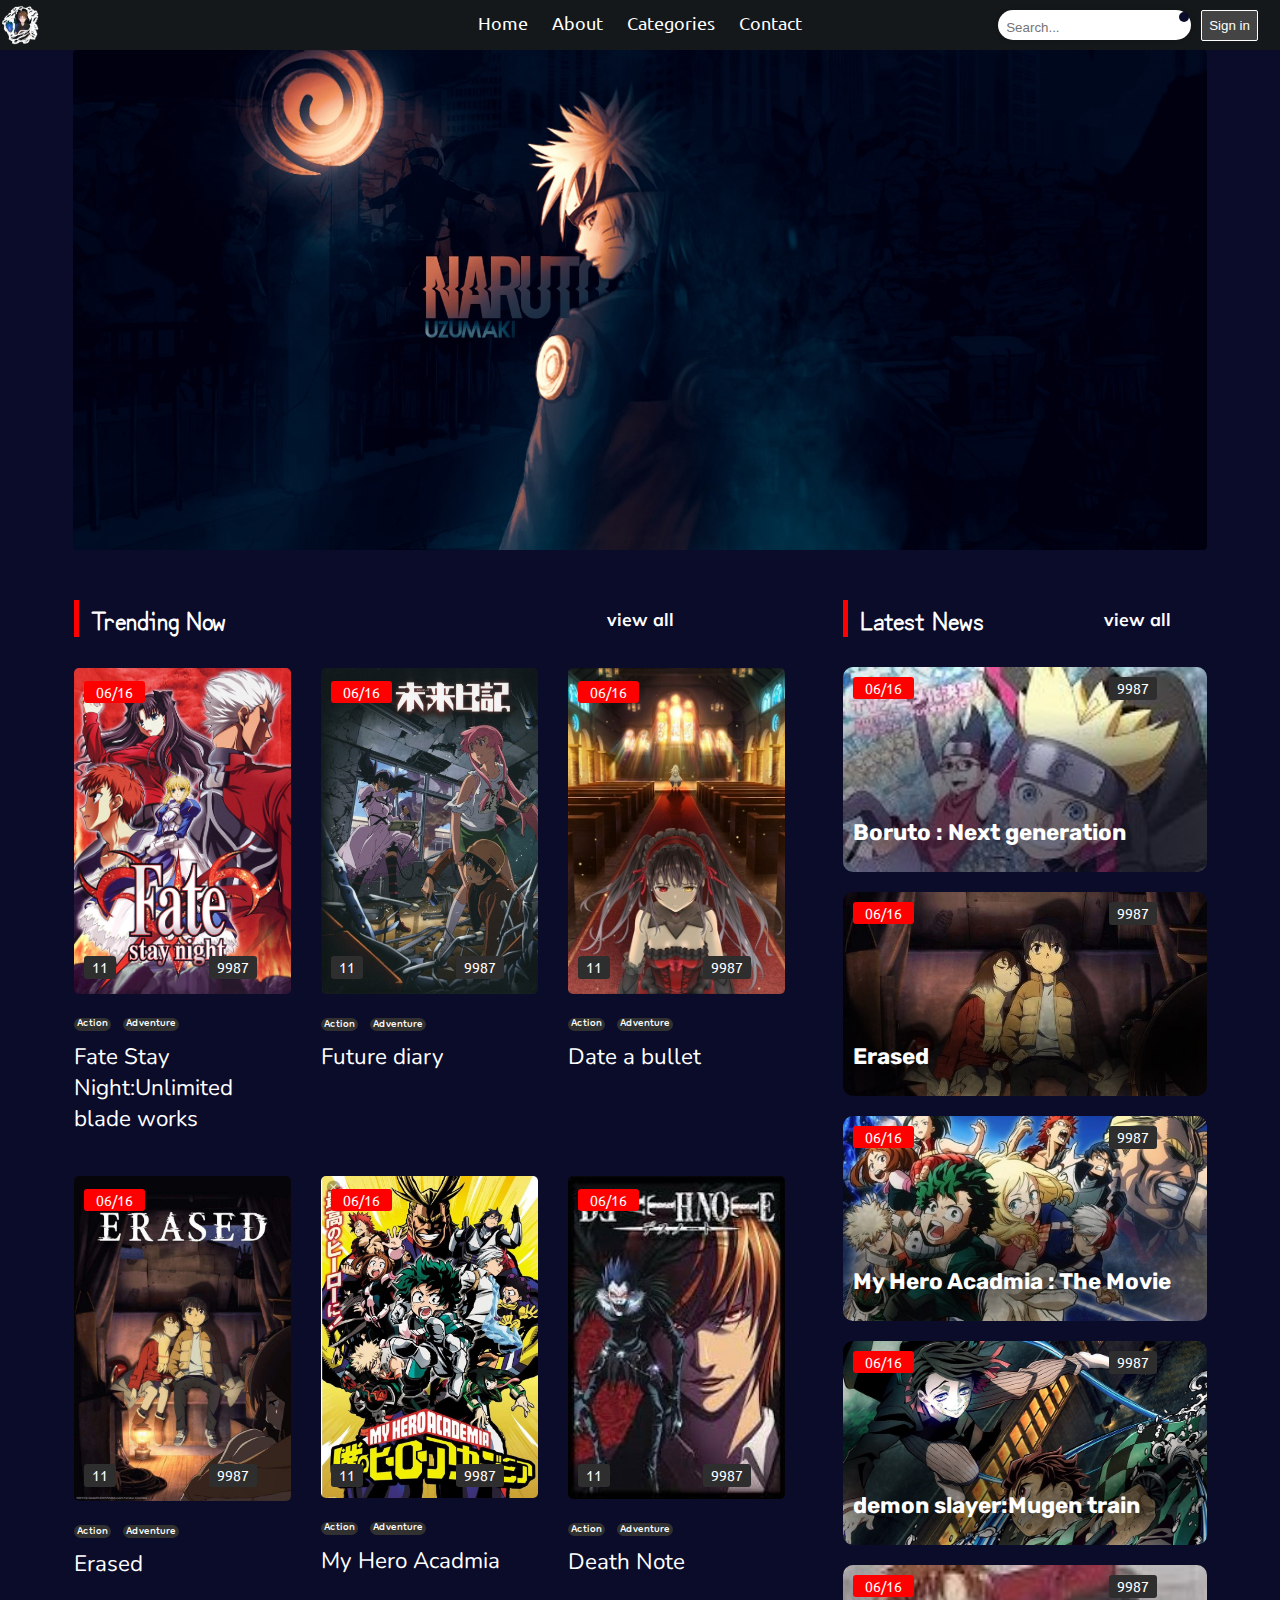
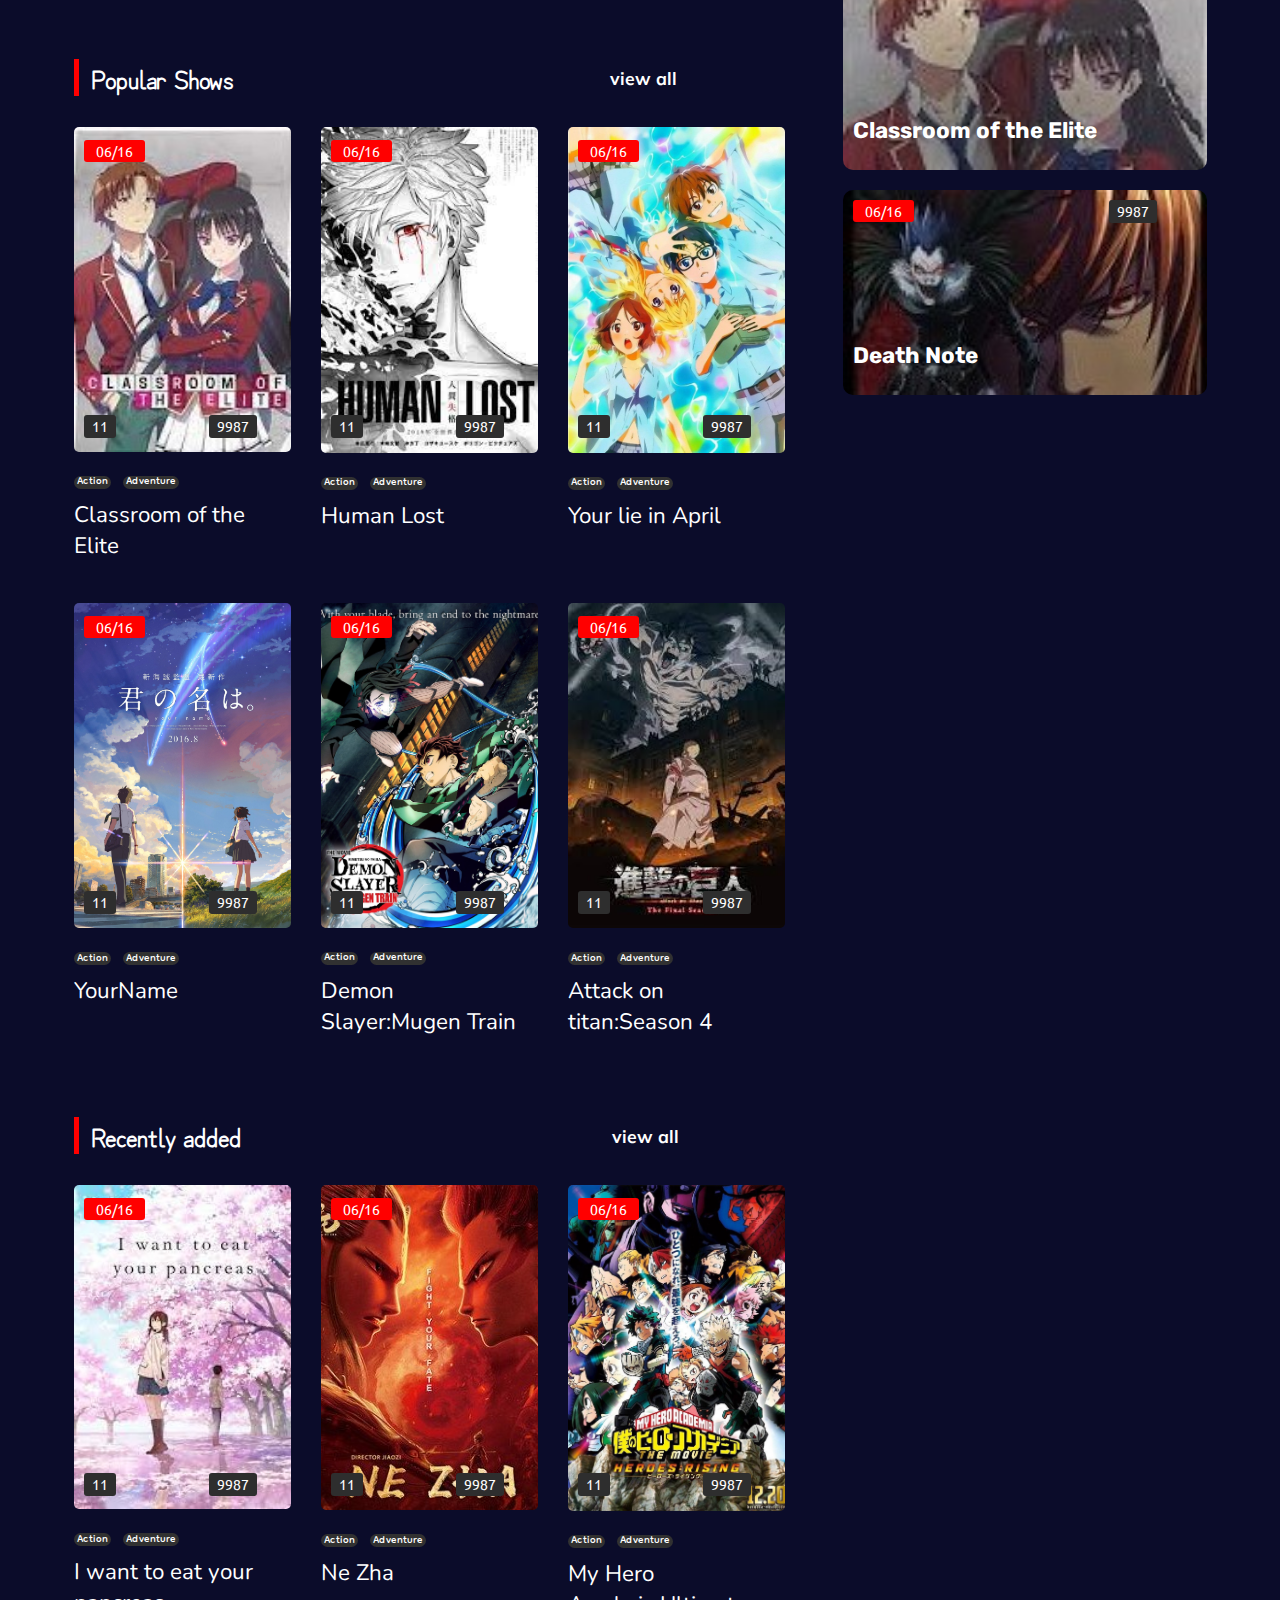
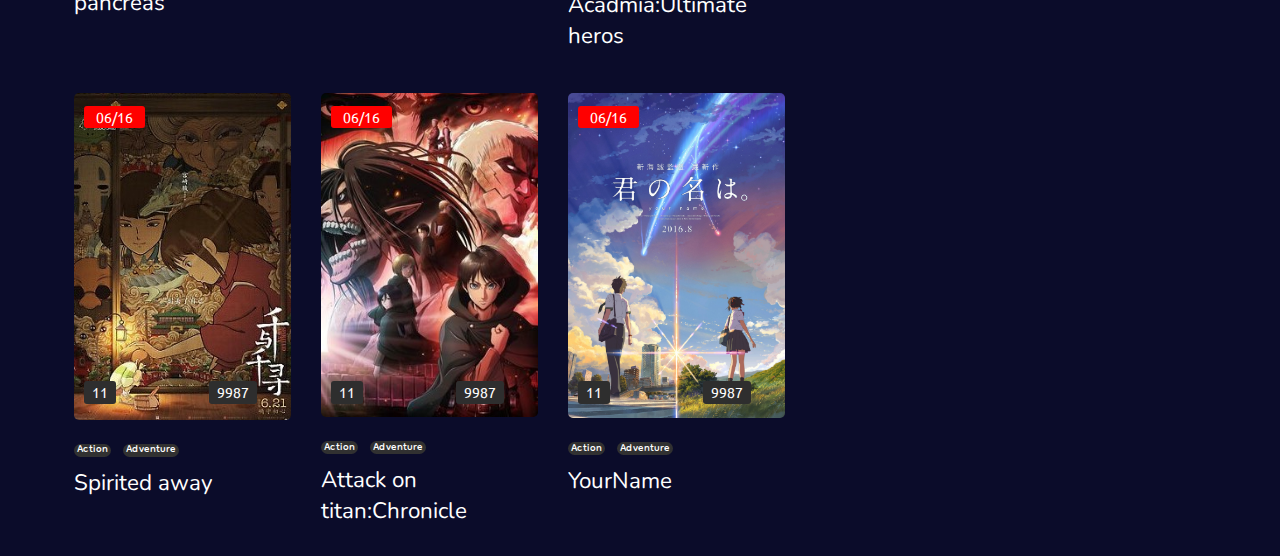
<file: Anime1/index.html>
<!DOCTYPE html>
<html lang="en">

<head>
    <meta charset="UTF-8">
    <meta http-equiv="X-UA-Compatible" content="IE=edge">
    <meta name="viewport" content="width=device-width, initial-scale=1.0">
    <link rel="stylesheet" href="https://use.fontawesome.com/releases/v5.15.4/css/all.css"
        integrity="sha384-DyZ88mC6Up2uqS4h/KRgHuoeGwBcD4Ng9SiP4dIRy0EXTlnuz47vAwmeGwVChigm" crossorigin="anonymous">
    <link rel="stylesheet" href="style.css">
    <title>Anime - website design</title>
</head>

<body>
    <!-- Navbar section -->
    <navbar id="Navbar">
        <img src="./image/logo.png" alt="" id="logo">
        <ul>
            <li><a href="#">Home</a> </li>
            <li><a href="#">About</a> </li>

            <div id="categories">
                <li><a href="#">Categories <i class="fas fa-caret-down"></i></a></li>
                <div id="drop-down-box">
                    <a href="#">Shonen</a>
                    <a href="#">Shojo</a>
                    <a href="#">Seinen</a>
                    <a href="#">Josei</a>
                    <a href="#">Kodomomuke</a>
                </div>
            </div>
            <li><a href="#">Contact</a></li>
        </ul>
        <div id="other-opt">
            <div class="search">
                <input type="search" name="search" id="search" placeholder="Search...">
                <i class="fas fa-search"></i>
            </div>
            <button id="signIn">Sign in</button>
        </div>
        <img src="./image/menu.png" alt="Menu Png" id="Menu-Btn">
    </navbar>

    <nav id="Other-Navbar">
        <ul>
            <li><a href="#">Home</a> </li>
            <li><a href="#">About</a> </li>

            <div id="categories">
                <li><a href="#">Categories <i class="fas fa-caret-down"></i></a></li>
                <div id="drop-down-box">
                    <a href="#">Shonen</a>
                    <a href="#">Shojo</a>
                    <a href="#">Seinen</a>
                    <a href="#">Josei</a>
                    <a href="#">Kodomomuke</a>
                </div>
            </div>
            <li><a href="#">Contact</a></li>
        </ul>
        <div class="Othersearch" style="margin: auto;">
            <input type="search" name="search" id="Othersearch" placeholder="Search...">
            <i class="fas fa-search"></i>
        </div>
    </nav>
 <!-- Navbar section -->


<!-- Slide section -->
    <div class="slides-box">

        <div class="slider">
            <div class="slides">
                <div class="slide first" id="first">
                    <!-- <img src="./image/AOT banner.jpg" alt=""> -->
                </div>
                <div class="slide second">
                    <!-- <img src="./image/fate long banner.png" alt=""> -->
                </div>
                <div class="slide third">
                    <!-- <img src="./image/yourname banner.jpg" alt=""> -->
                </div>
            </div>
        </div>
    </div>

    </div>
<!-- Slide section -->


    <!-- ALL SHOWS  -->
    <div id="AllBanners">
        <div id="primaryMainContainer">

            <div id="contentBanners">
                <!-- For Trending Now  -->
                    <div id="MainContainer">
                            <div id="Heading-box">
                                <div class="heading">Trending Now</div>
                                <div class="viewAll">view all
                                    <i class="fas fa-arrow-right"></i>
                                </div>
                           </div>

                            <div id="Banners-container">
                                <div class="Image-Name">
                                    <img src="./image/fate.jpg" alt="Fate stye night">
                                    <span class="ep">06/16</span>
                                    <span class="comments"><i class="fas fa-comments"></i>11</span>
                                    <span class="watch"><i class="far fa-eye"></i> 9987</span>
                                    <div class="content-type">
                                        <span class="action">Action</span>
                                        <span class="adventure">Adventure</span>
                                    </div>
                                    <div class="show-name">
                                        Fate Stay Night:Unlimited blade works
                                    </div>
                                </div>
                                <div class="Image-Name">
                                    <img src="./image/future diary.jpg" alt="">
                                    <span class="ep">06/16</span>
                                    <span class="comments"><i class="fas fa-comments"></i>11</span>
                                    <span class="watch"><i class="far fa-eye"></i> 9987</span>
                                    <div class="content-type">
                                        <span class="action">Action</span>
                                        <span class="adventure">Adventure</span>
                                    </div>
                                    <div class="show-name">
                                        Future diary
                                    </div>
                                </div>
                                <div class="Image-Name">
                                    <img src="./image/DAB.jpg" alt="">
                                    <span class="ep">06/16</span>
                                    <span class="comments"><i class="fas fa-comments"></i>11</span>
                                    <span class="watch"><i class="far fa-eye"></i> 9987</span>
                                    <div class="content-type">
                                        <span class="action">Action</span>
                                        <span class="adventure">Adventure</span>
                                    </div>
                                    <div class="show-name">
                                        Date a bullet
                                    </div>
                                </div>
                                <div class="Image-Name">
                                    <img src="./image/erased.jpeg" alt="">
                                    <span class="ep">06/16</span>
                                    <span class="comments"><i class="fas fa-comments"></i>11</span>
                                    <span class="watch"><i class="far fa-eye"></i> 9987</span>
                                    <div class="content-type">
                                        <span class="action">Action</span>
                                        <span class="adventure">Adventure</span>
                                    </div>
                                    <div class="show-name">
                                        Erased
                                    </div>
                                </div>
                                <div class="Image-Name">
                                    <img src="./image/MHA.jpg" alt="">
                                    <span class="ep">06/16</span>
                                    <span class="comments"><i class="fas fa-comments"></i>11</span>
                                    <span class="watch"><i class="far fa-eye"></i> 9987</span>
                                    <div class="content-type">
                                        <span class="action">Action</span>
                                        <span class="adventure">Adventure</span>
                                    </div>
                                    <div class="show-name">
                                        My Hero Acadmia
                                    </div>
                                </div>
                                <div class="Image-Name">
                                    <img src="./image/death note.jfif" alt="">
                                    <span class="ep">06/16</span>
                                    <span class="comments"><i class="fas fa-comments"></i>11</span>
                                    <span class="watch"><i class="far fa-eye"></i> 9987</span>
                                    <div class="content-type">
                                        <span class="action">Action</span>
                                        <span class="adventure">Adventure</span>
                                    </div>
                                    <div class="show-name">
                                        Death Note
                                    </div>
                                </div>
                            </div>
                       </div>
                    <!-- For Trending Now  -->

                    <!-- Popular Shows  -->
                    <div id="MainContainer">
                        <!-- <div id="insideMainContainer"> -->
                            <div id="Heading-box">
                                <div class="heading">Popular Shows</div>
                                <div class="viewAll">view all
                                    <i class="fas fa-arrow-right"></i>
                                </div>
                            </div>

                            <div id="Banners-container">
                                <div class="Image-Name">
                                    <img src="./image/classroom.jfif" alt="Fate stye night">
                                    <span class="ep">06/16</span>
                                    <span class="comments"><i class="fas fa-comments"></i>11</span>
                                    <span class="watch"><i class="far fa-eye"></i> 9987</span>
                                    <div class="content-type">
                                        <span class="action">Action</span>
                                        <span class="adventure">Adventure</span>
                                    </div>
                                    <div class="show-name">
                                        Classroom of the Elite
                                    </div>
                                </div>
                                <div class="Image-Name">
                                    <img src="./image/human lost.jfif" alt="">
                                    <span class="ep">06/16</span>
                                    <span class="comments"><i class="fas fa-comments"></i>11</span>
                                    <span class="watch"><i class="far fa-eye"></i> 9987</span>
                                    <div class="content-type">
                                        <span class="action">Action</span>
                                        <span class="adventure">Adventure</span>
                                    </div>
                                    <div class="show-name">
                                        Human Lost
                                    </div>
                                </div>
                                <div class="Image-Name">
                                    <img src="./image/your lie in april.jpg" alt="">
                                    <span class="ep">06/16</span>
                                    <span class="comments"><i class="fas fa-comments"></i>11</span>
                                    <span class="watch"><i class="far fa-eye"></i> 9987</span>
                                    <div class="content-type">
                                        <span class="action">Action</span>
                                        <span class="adventure">Adventure</span>
                                    </div>
                                    <div class="show-name">
                                        Your lie in April
                                    </div>
                                </div>
                                <div class="Image-Name">
                                    <img src="./image/yourname.jpg" alt="">
                                    <span class="ep">06/16</span>
                                    <span class="comments"><i class="fas fa-comments"></i>11</span>
                                    <span class="watch"><i class="far fa-eye"></i> 9987</span>
                                    <div class="content-type">
                                        <span class="action">Action</span>
                                        <span class="adventure">Adventure</span>
                                    </div>
                                    <div class="show-name">
                                        YourName
                                    </div>
                                </div>
                                <div class="Image-Name">
                                    <img src="./image/mugen train.jpg" alt="">
                                    <span class="ep">06/16</span>
                                    <span class="comments"><i class="fas fa-comments"></i>11</span>
                                    <span class="watch"><i class="far fa-eye"></i> 9987</span>
                                    <div class="content-type">
                                        <span class="action">Action</span>
                                        <span class="adventure">Adventure</span>
                                    </div>
                                    <div class="show-name">
                                        Demon Slayer:Mugen Train
                                    </div>
                                </div>
                                <div class="Image-Name">
                                    <img src="./image/AOT.jfif" alt="">
                                    <span class="ep">06/16</span>
                                    <span class="comments"><i class="fas fa-comments"></i>11</span>
                                    <span class="watch"><i class="far fa-eye"></i> 9987</span>
                                    <div class="content-type">
                                        <span class="action">Action</span>
                                        <span class="adventure">Adventure</span>
                                    </div>
                                    <div class="show-name">
                                        Attack on titan:Season 4
                                    </div>
                                </div>
                            </div>
                        <!-- </div> -->
                    </div>
                    <!-- Popular Shows -->

                    <!-- Recently added  -->
                    <div id="MainContainer">
                        <!-- <div id="insideMainContainer"> -->
                            <div id="Heading-box">
                                <div class="heading">Recently added</div>
                                <div class="viewAll">view all
                                    <i class="fas fa-arrow-right"></i>
                                </div>
                            </div>

                            <div id="Banners-container">
                                <div class="Image-Name">
                                    <img src="./image/I want to eat you pancreas.jfif" alt="Fate stye night">
                                    <span class="ep">06/16</span>
                                    <span class="comments"><i class="fas fa-comments"></i>11</span>
                                    <span class="watch"><i class="far fa-eye"></i> 9987</span>
                                    <div class="content-type">
                                        <span class="action">Action</span>
                                        <span class="adventure">Adventure</span>
                                    </div>
                                    <div class="show-name">
                                        I want to eat your pancreas
                                    </div>
                                </div>
                                <div class="Image-Name">
                                    <img src="./image/ne zha.jpg" alt="">
                                    <span class="ep">06/16</span>
                                    <span class="comments"><i class="fas fa-comments"></i>11</span>
                                    <span class="watch"><i class="far fa-eye"></i> 9987</span>
                                    <div class="content-type">
                                        <span class="action">Action</span>
                                        <span class="adventure">Adventure</span>
                                    </div>
                                    <div class="show-name">
                                        Ne Zha
                                    </div>
                                </div>
                                <div class="Image-Name">
                                    <img src="./image/MHA movie.jpg" alt="">
                                    <span class="ep">06/16</span>
                                    <span class="comments"><i class="fas fa-comments"></i>11</span>
                                    <span class="watch"><i class="far fa-eye"></i> 9987</span>
                                    <div class="content-type">
                                        <span class="action">Action</span>
                                        <span class="adventure">Adventure</span>
                                    </div>
                                    <div class="show-name">
                                        My Hero Acadmia:Ultimate heros
                                    </div>
                                </div>
                                <div class="Image-Name">
                                    <img src="./image/sprirted away movie.jpg" alt="">
                                    <span class="ep">06/16</span>
                                    <span class="comments"><i class="fas fa-comments"></i>11</span>
                                    <span class="watch"><i class="far fa-eye"></i> 9987</span>
                                    <div class="content-type">
                                        <span class="action">Action</span>
                                        <span class="adventure">Adventure</span>
                                    </div>
                                    <div class="show-name">
                                        Spirited away
                                    </div>
                                </div>
                                <div class="Image-Name">
                                    <img src="./image/AOT movie.jpg" alt="">
                                    <span class="ep">06/16</span>
                                    <span class="comments"><i class="fas fa-comments"></i>11</span>
                                    <span class="watch"><i class="far fa-eye"></i> 9987</span>
                                    <div class="content-type">
                                        <span class="action">Action</span>
                                        <span class="adventure">Adventure</span>
                                    </div>
                                    <div class="show-name">
                                        Attack on titan:Chronicle
                                    </div>
                                </div>
                                <div class="Image-Name">
                                    <img src="./image/yourname.jpg" alt="">
                                    <span class="ep">06/16</span>
                                    <span class="comments"><i class="fas fa-comments"></i>11</span>
                                    <span class="watch"><i class="far fa-eye"></i> 9987</span>
                                    <div class="content-type">
                                        <span class="action">Action</span>
                                        <span class="adventure">Adventure</span>
                                    </div>
                                    <div class="show-name">
                                        YourName
                                    </div>
                                </div>
                            </div>
                        <!-- </div> -->
                    </div>

            </div>
            <!-- Recently added -->


            <!-- Latest News -->
            <div id="LatestNews">
                <div id="LatestNewsSection">
                    <div id="insideLatestNews">

                        <div id="Heading-box2">
                            <div class="headingInNews">Latest News</div>
                            <div class="viewAllInNews">view all
                                <i class="fas fa-arrow-right"></i>
                            </div>
                        </div>
                    
                    <div id="LatestNewses">
                        <div id="ImageOfNews" style="margin: 0;">
                            <span class="epInNews">06/16</span>
                                <span class="watchInNews"><i class="far fa-eye"></i> 9987</span>
                            <img src="./image/boruto wide banner.jfif" alt="">
                            <span class="name">
                                Boruto : Next generation
                            </span>
                        </div>
                        <div id="ImageOfNews">
                            <span class="epInNews">06/16</span>
                                <span class="watchInNews"><i class="far fa-eye"></i> 9987</span>
                            <img src="./image/erased wide banner.jpeg" alt="">
                            <span class="name">
                                Erased
                            </span>
                        </div>
                        <div id="ImageOfNews">
                            <span class="epInNews">06/16</span>
                                <span class="watchInNews"><i class="far fa-eye"></i> 9987</span>
                            <img src="./image/MHA banner.jfif" alt="">
                            <span class="name">
                                My Hero Acadmia : The Movie
                            </span>
                        </div>
                        <div id="ImageOfNews">
                            <span class="epInNews">06/16</span>
                                <span class="watchInNews"><i class="far fa-eye"></i> 9987</span>
                            <img src="./image/mugen train wide banner.jpg" alt="">
                            <span class="name">
                                demon slayer:Mugen train
                            </span>
                        </div>
                        <div id="ImageOfNews">
                            <span class="epInNews">06/16</span>
                                <span class="watchInNews"><i class="far fa-eye"></i> 9987</span>
                            <img src="./image/classroom wide banner.jfif" alt="">
                            <span class="name">
                                Classroom of the Elite
                            </span>
                        </div>
                        <div id="ImageOfNews">
                            <span class="epInNews">06/16</span>
                                <span class="watchInNews"><i class="far fa-eye"></i> 9987</span>
                            <img src="./image/death note wide banner.jfif" alt="">
                            <span class="name">
                                Death Note
                            </span>
                        </div>
                    </div>
                </div>
            </div>
            <!-- Latest News -->

        </div>
    </div>

    </div>
<!-- ALL SHOWS  -->


</body>
<script src="script.js"></script>

</html>
</file>
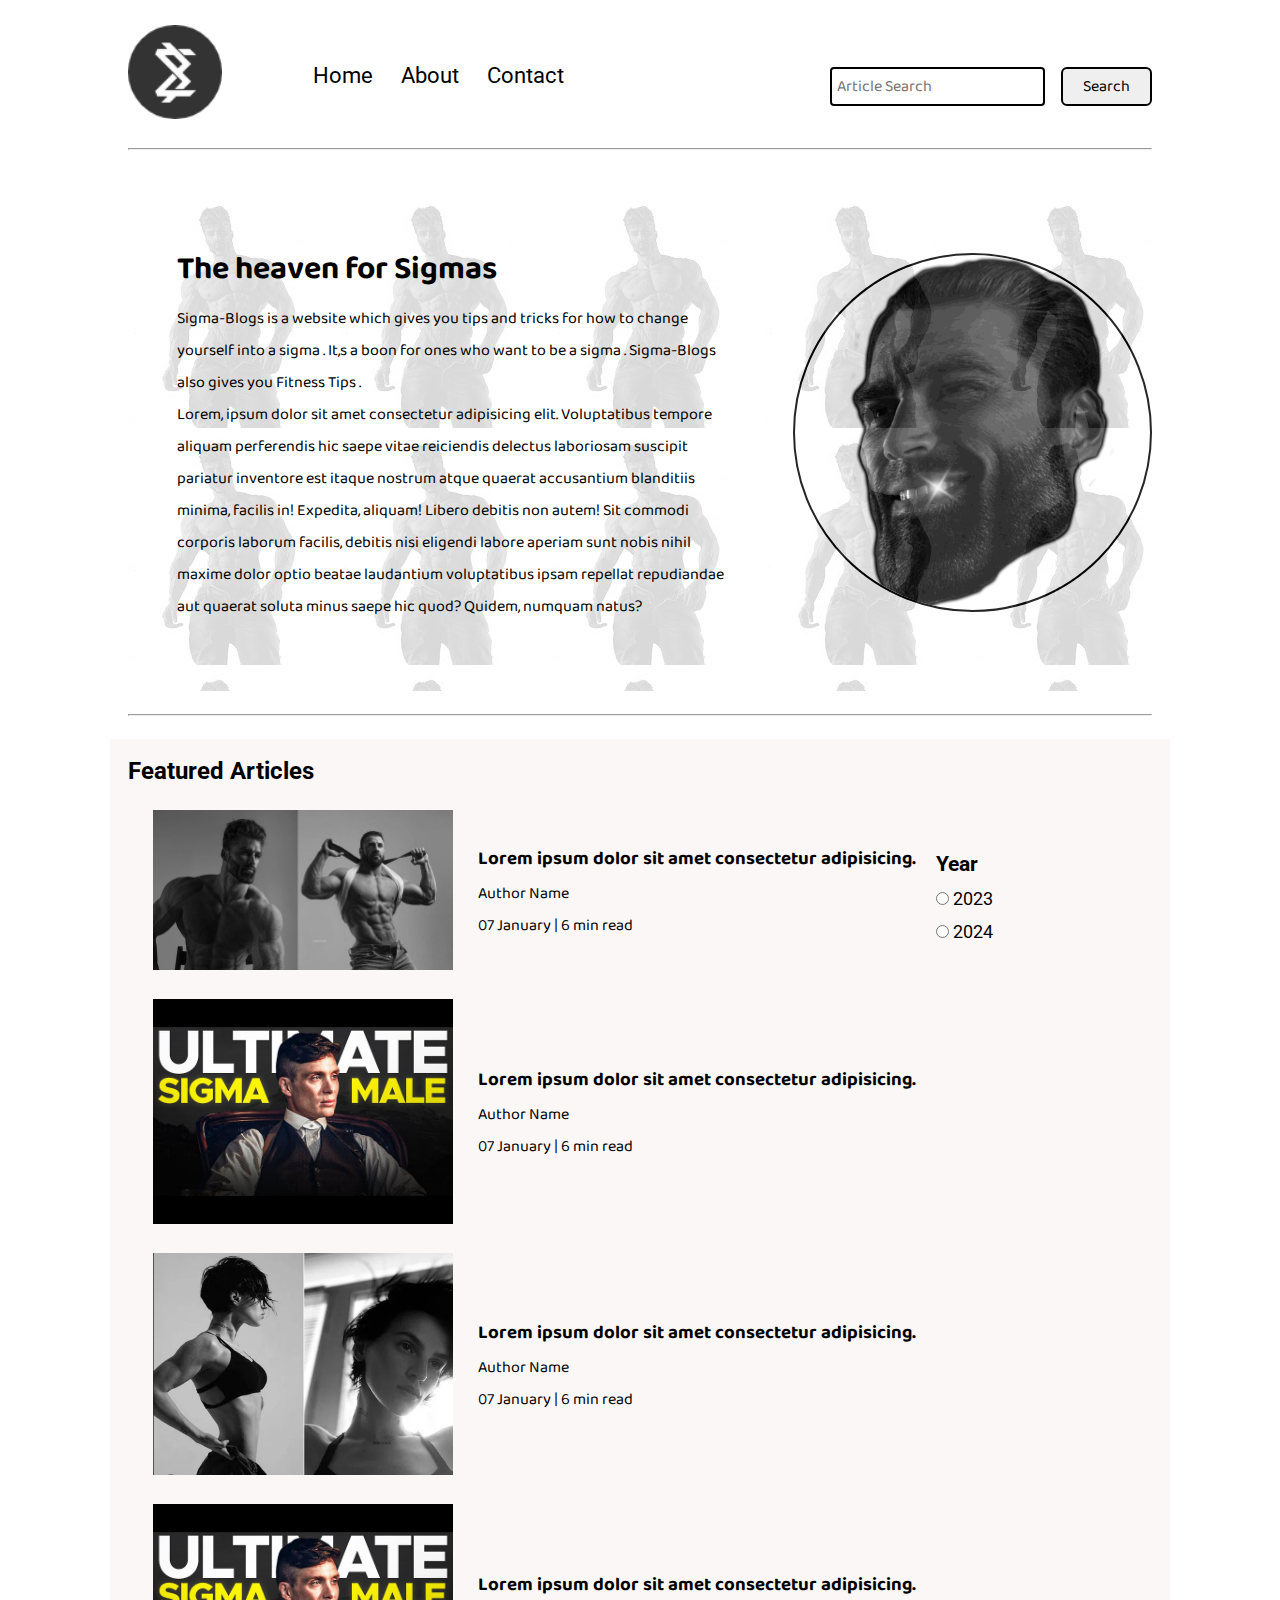
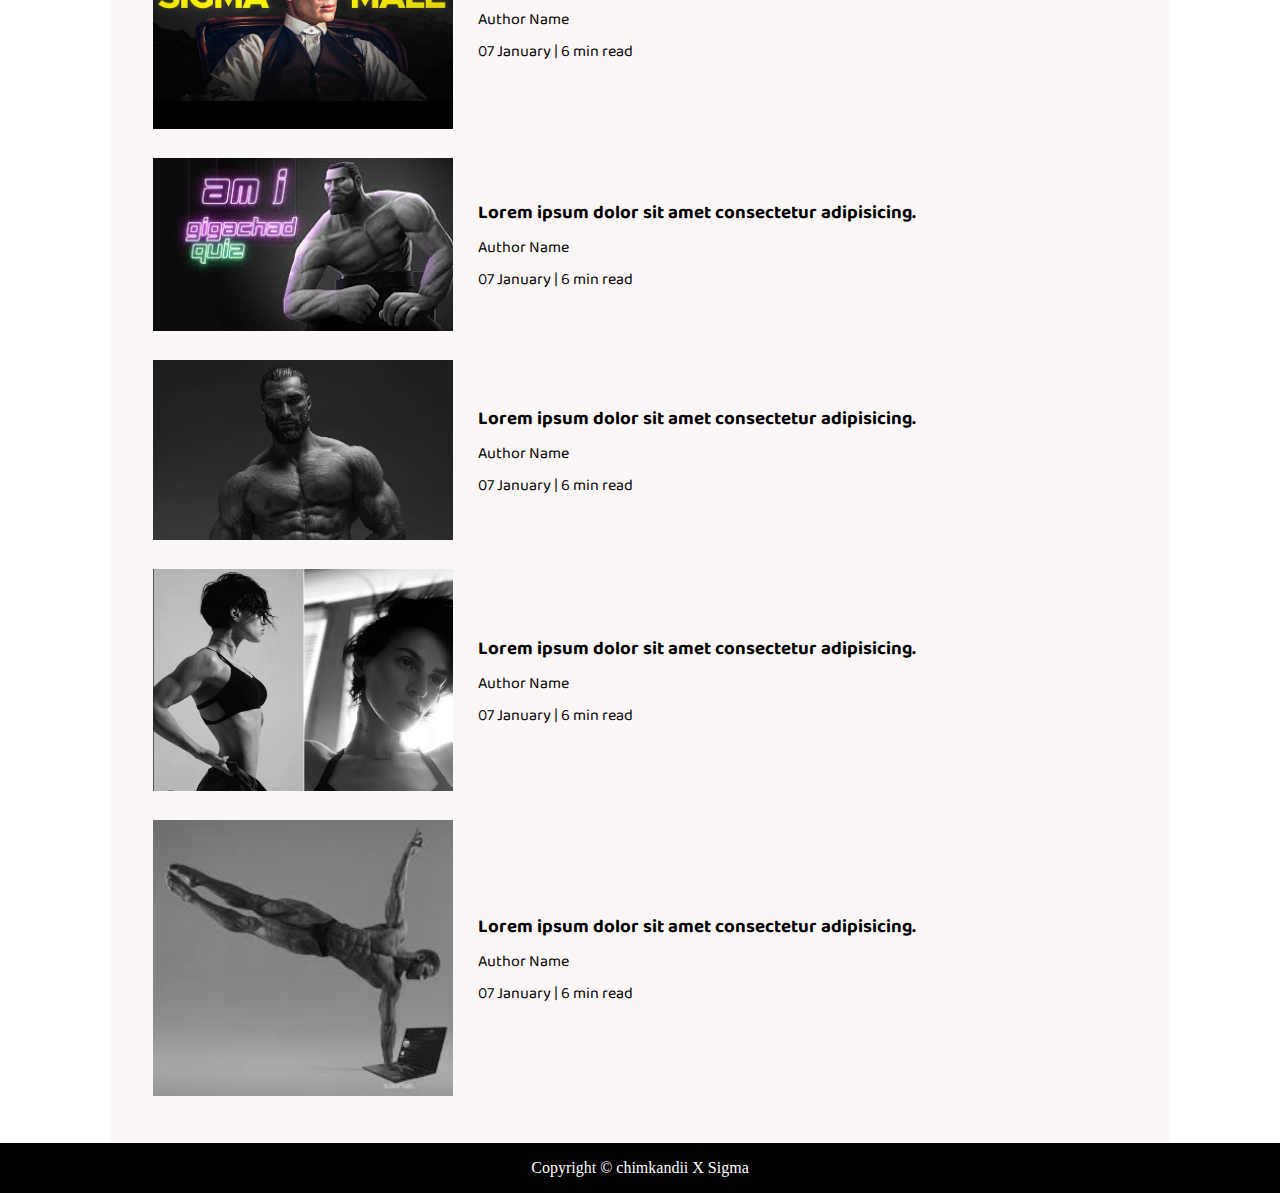
<file: Sigma-Blog/index.html>
<!DOCTYPE html>
<html lang="en">

<head>
    <meta charset="UTF-8">
    <meta name="viewport" content="width=device-width, initial-scale=1.0">
    <link rel="stylesheet" href="css/utils.css">
    <link rel="stylesheet" href="css/style.css">
    <link rel="stylesheet" href="css/mobile.css">
    <title>Σ Sigma-Blogs</title>
</head>

<body>
    <nav class="navigation max-width-1 m-auto">
        <div class="nav-left">
            <a href="/">
                <span><img src="img/logo.png" width="94px" alt=""></span>
            </a>
            <ul>
                <li><a href="/">Home</a></li>
                <li><a href="#">About</a></li>
                <li><a href="/contact.html">Contact</a></li>
            </ul>
        </div>
        <div class="nav-right">
            <form action="/search.html" method="get">
                <input class="form-input" type="text" name="query" placeholder="Article Search">
                <button class="btn">Search</button>
            </form>

        </div>

    </nav>
    <div class="max-width-1 m-auto">
        <hr>
    </div>
    <div class="m-auto content max-width-1 my-2">
        <div class="content-left">
            <h1>The heaven for Sigmas</h1>
            <p>Sigma-Blogs is a website which gives you tips and tricks for how to change yourself into a sigma . It,s a boon for ones who want to be a sigma . Sigma-Blogs also gives you Fitness Tips .</p>
            <p>Lorem, ipsum dolor sit amet consectetur adipisicing elit. Voluptatibus tempore aliquam perferendis hic saepe vitae reiciendis delectus laboriosam suscipit pariatur inventore est itaque nostrum atque quaerat accusantium blanditiis minima, facilis in! Expedita, aliquam! Libero debitis non autem! Sit commodi corporis laborum facilis, debitis nisi eligendi labore aperiam sunt nobis nihil maxime dolor optio beatae laudantium voluptatibus ipsam repellat repudiandae aut quaerat soluta minus saepe hic quod? Quidem, numquam natus?</p>
        </div>
        <div class="content-right">
            <img src="img/gigachad.png" alt="Focus on your goal.">
        </div>
    </div>

    <div class="max-width-1 m-auto">
        <hr>
    </div>
    <div class="home-articles max-width-1 m-auto font2">
        <h2>Featured Articles</h2>
        <div class="year-box adjust-year">
            <div>
                <h3>Year </h3>
            </div>
            <div>
                <input type="radio" name="year" id=""> 2023
            </div>
            <div>
                <input type="radio" name="year" id=""> 2024
            </div>
        </div>
        <div class="home-article">
            <div class="home-article-img">
                <img src="img/3.1.jpeg" alt="article">
            </div>
            <div class="home-article-content font1">
                <a href="/blogpost.html">
                    <h3>Lorem ipsum dolor sit amet consectetur adipisicing.</h3>
                </a>

                <div>Author Name</div>
                <span>07 January | 6 min read</span>
            </div>
        </div>
        <div class="home-article">
            <div class="home-article-img">
                <img src="img/1.jpg" alt="article">
            </div>
            <div class="home-article-content font1">
                <a href="/blogpost.html">
                    <h3>Lorem ipsum dolor sit amet consectetur adipisicing.</h3>
                </a>

                <div>Author Name</div>
                <span>07 January | 6 min read</span>
            </div>
        </div>
        <div class="home-article">
            <div class="home-article-img">
                <img src="img/2.webp" alt="article">
            </div>
            <div class="home-article-content font1">
                <a href="/blogpost.html">
                    <h3>Lorem ipsum dolor sit amet consectetur adipisicing.</h3>
                </a>

                <div>Author Name</div>
                <span>07 January | 6 min read</span>
            </div>
        </div>
        <div class="home-article">
            <div class="home-article-img">
                <img src="img/1.jpg" alt="article">
            </div>
            <div class="home-article-content font1">
                <a href="/blogpost.html">
                    <h3>Lorem ipsum dolor sit amet consectetur adipisicing.</h3>
                </a>

                <div>Author Name</div>
                <span>07 January | 6 min read</span>
            </div>
        </div>
        <div class="home-article">
            <div class="home-article-img">
                <img src="img/download 2.0.jpeg" alt="article">
            </div>
            <div class="home-article-content font1">
                <a href="/blogpost.html">
                    <h3>Lorem ipsum dolor sit amet consectetur adipisicing.</h3>
                </a>

                <div>Author Name</div>
                <span>07 January | 6 min read</span>
            </div>
        </div>
        <div class="home-article">
            <div class="home-article-img">
                <img src="img/3.webp" alt="article">
            </div>
            <div class="home-article-content font1">
                <a href="/blogpost.html">
                    <h3>Lorem ipsum dolor sit amet consectetur adipisicing.</h3>
                </a>

                <div>Author Name</div>
                <span>07 January | 6 min read</span>
            </div>
        </div>
        <div class="home-article">
            <div class="home-article-img">
                <img src="img/2.webp" alt="article">
            </div>
            <div class="home-article-content font1">
                <a href="/blogpost.html">
                    <h3>Lorem ipsum dolor sit amet consectetur adipisicing.</h3>
                </a>

                <div>Author Name</div>
                <span>07 January | 6 min read</span>
            </div>
        </div>
        <div class="home-article">
            <div class="home-article-img">
                <img src="img/download.jpeg" alt="article">
            </div>
            <div class="home-article-content font1">
                <a href="/blogpost.html">
                    <h3>Lorem ipsum dolor sit amet consectetur adipisicing.</h3>
                </a>

                <div>Author Name</div>
                <span>07 January | 6 min read</span>
            </div>
        </div>

    </div>

    <div class="footer">
        <p>Copyright &copy; chimkandii X Sigma </p>
    </div>
</body>

</html>
</file>
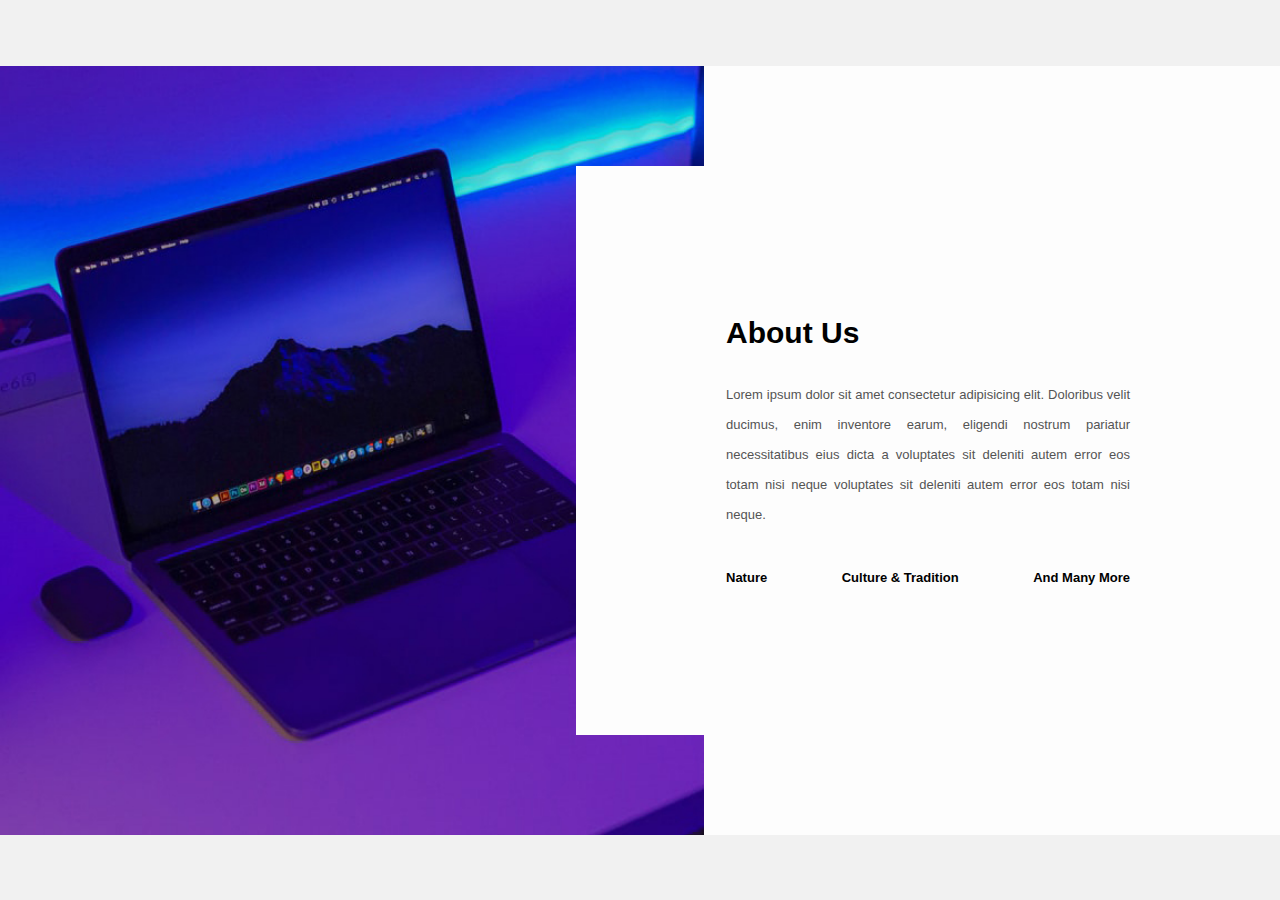
<file: travel_website/about us/index.html>
<html lang="en">
<head>
    <meta charset="UTF-8">
    <meta name="viewport" content="width=device-width, initial-scale=1.0">
    <title>About Us</title>
    <link rel="stylesheet" href="style.css">
</head>
<body>
    <div class="about-section">
        <div class="inner-container">
            <h1>About Us</h1>
            <p class="text">
                Lorem ipsum dolor sit amet consectetur adipisicing elit. Doloribus velit ducimus, enim inventore earum, eligendi nostrum pariatur necessitatibus eius dicta a voluptates sit deleniti autem error eos totam nisi neque voluptates sit deleniti autem error eos totam nisi neque.
            </p>
            <div class="skills">
                <span>Nature</span>
                <span>Culture & Tradition</span>
                <span>And Many More</span>
            </div>
        </div>
    </div>
</body>
</html>
</file>
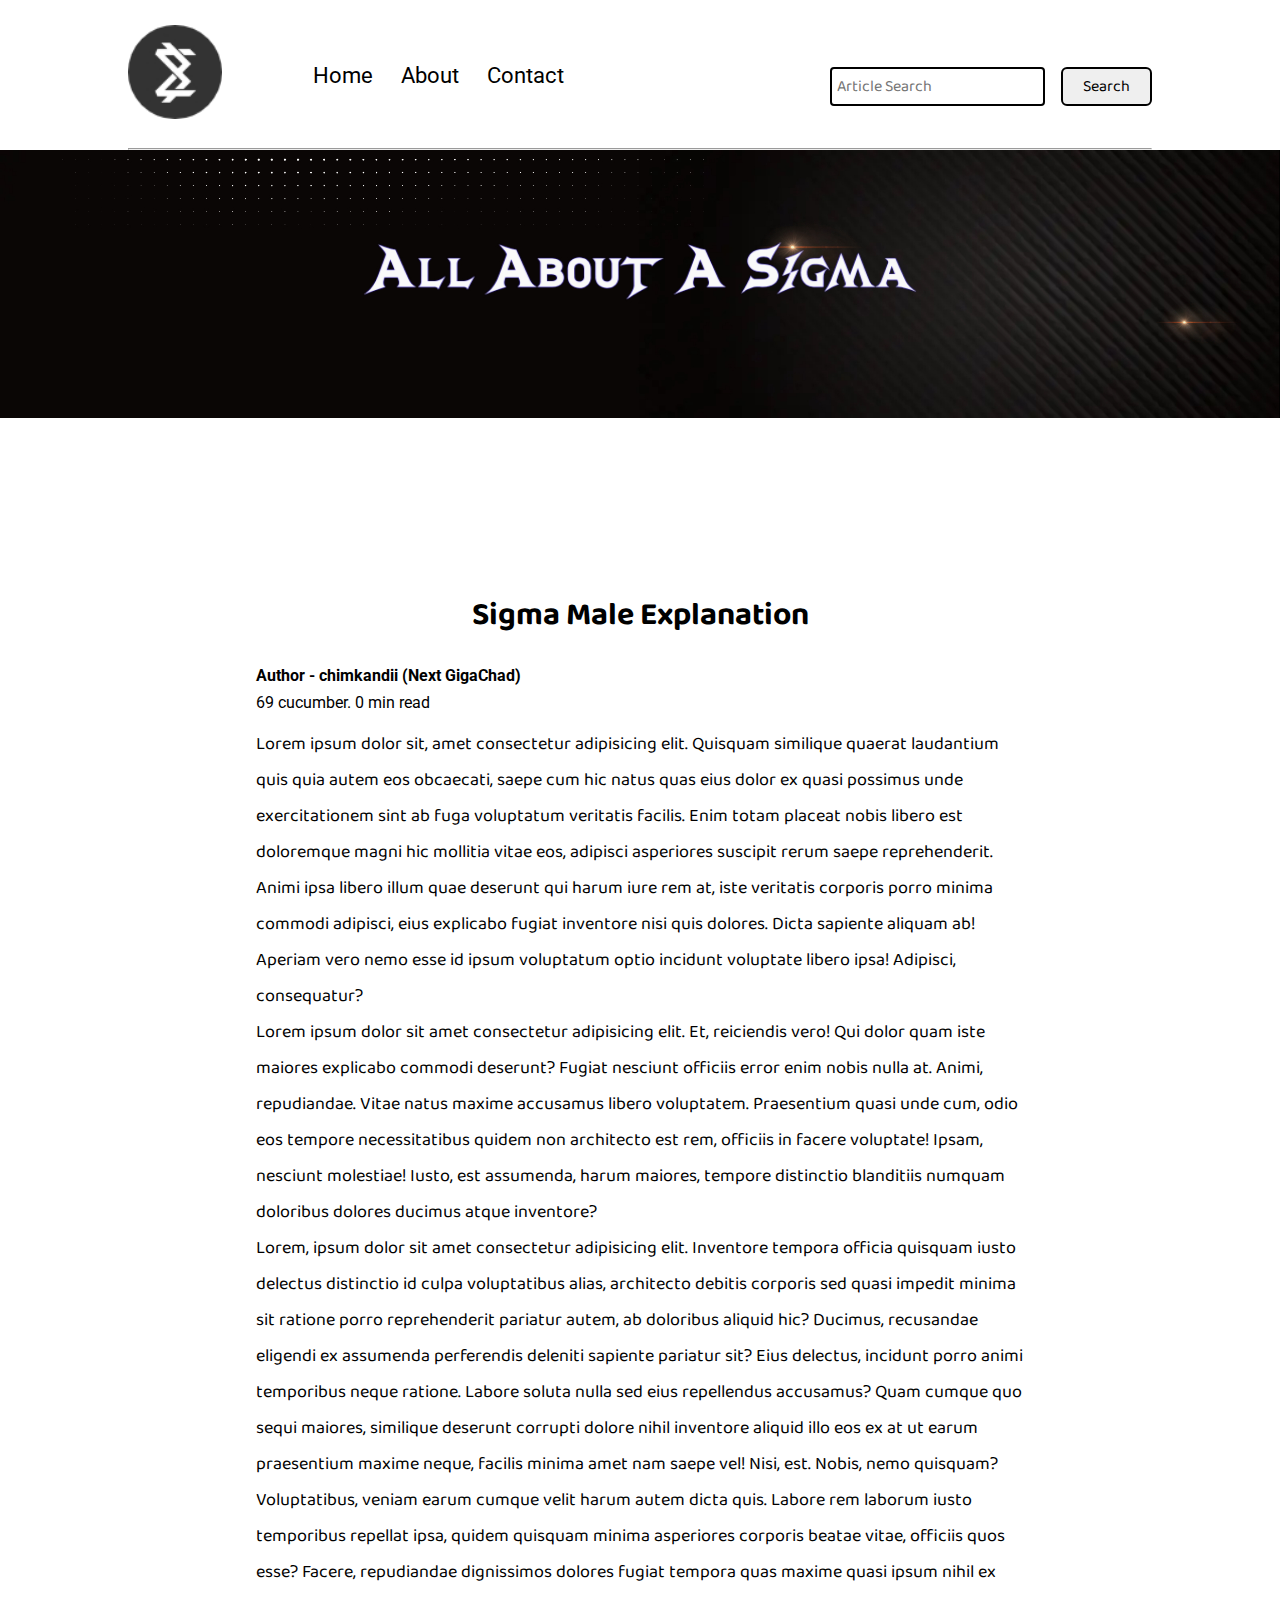
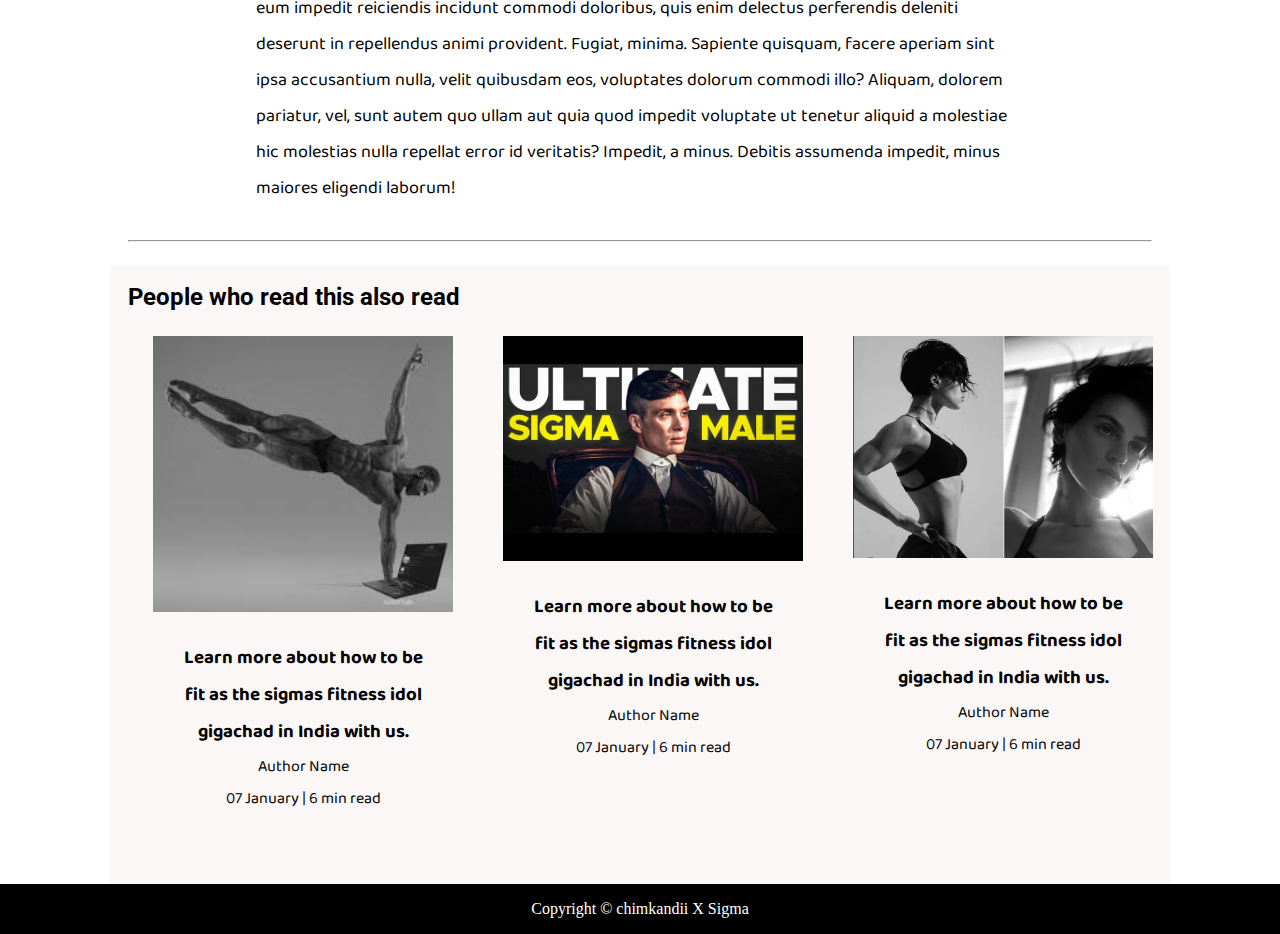
<file: Sigma-Blog/blogpost.html>
<!DOCTYPE html>
<html lang="en">
<head>
    <meta charset="UTF-8">
    <meta name="viewport" content="width=device-width, initial-scale=1.0">
    <link rel="stylesheet" href="css/utils.css">
    <link rel="stylesheet" href="css/style.css">
    <link rel="stylesheet" href="css/blogpost.css">
    <link rel="stylesheet" href="css/mobile.css">
    <title>Σ Sigma-Blogs</title>
</head>
<body>
    <nav class="navigation max-width-1 m-auto">
        <div class="nav-left">
            <a href="/">
                <span><img src="img/logo.png" width="94px" alt=""></span>
            </a>
            <ul>
                <li><a href="/">Home</a></li>
                <li><a href="#">About</a></li>
                <li><a href="/contact.html">Contact</a></li>
            </ul>
        </div>
        <div class="nav-right">
            <form action="/search.html" method="get">
                <input class="form-input" type="text" name="query" placeholder="Article Search">
                <button class="btn">Search</button>
            </form>

        </div>

    </nav>
    <div class="max-width-1 m-auto">
        <hr>
    </div>
    <div class="post-img">
        <img src="img/banner.jpg" alt="Focus!">
    </div>
    <div class="m-auto blog-post-content max-width-2 m-auto my-2">
        <h1 class="font1">Sigma Male Explanation</h1>
        <div class="blogpost-meta">
            <div class="author-info">
                <div>
                <b>
                  Author - chimkandii (Next GigaChad)
                </b>
                </div>
                <div>69 cucumber. 0 min read</div>
            </div>
        </div>
         <p class="font1">Lorem ipsum dolor sit, amet consectetur adipisicing elit. Quisquam similique quaerat laudantium quis quia autem eos obcaecati, saepe cum hic natus quas eius dolor ex quasi possimus unde exercitationem sint ab fuga voluptatum veritatis facilis. Enim totam placeat nobis libero est doloremque magni hic mollitia vitae eos, adipisci asperiores suscipit rerum saepe reprehenderit. Animi ipsa libero illum quae deserunt qui harum iure rem at, iste veritatis corporis porro minima commodi adipisci, eius explicabo fugiat inventore nisi quis dolores. Dicta sapiente aliquam ab! Aperiam vero nemo esse id ipsum voluptatum optio incidunt voluptate libero ipsa! Adipisci, consequatur?</p>
         <p class="font1">Lorem ipsum dolor sit amet consectetur adipisicing elit. Et, reiciendis vero! Qui dolor quam iste maiores explicabo commodi deserunt? Fugiat nesciunt officiis error enim nobis nulla at. Animi, repudiandae. Vitae natus maxime accusamus libero voluptatem. Praesentium quasi unde cum, odio eos tempore necessitatibus quidem non architecto est rem, officiis in facere voluptate! Ipsam, nesciunt molestiae! Iusto, est assumenda, harum maiores, tempore distinctio blanditiis numquam doloribus dolores ducimus atque inventore?</p>
         <p class="font1">Lorem, ipsum dolor sit amet consectetur adipisicing elit. Inventore tempora officia quisquam iusto delectus distinctio id culpa voluptatibus alias, architecto debitis corporis sed quasi impedit minima sit ratione porro reprehenderit pariatur autem, ab doloribus aliquid hic? Ducimus, recusandae eligendi ex assumenda perferendis deleniti sapiente pariatur sit? Eius delectus, incidunt porro animi temporibus neque ratione. Labore soluta nulla sed eius repellendus accusamus? Quam cumque quo sequi maiores, similique deserunt corrupti dolore nihil inventore aliquid illo eos ex at ut earum praesentium maxime neque, facilis minima amet nam saepe vel! Nisi, est. Nobis, nemo quisquam? Voluptatibus, veniam earum cumque velit harum autem dicta quis. Labore rem laborum iusto temporibus repellat ipsa, quidem quisquam minima asperiores corporis beatae vitae, officiis quos esse? Facere, repudiandae dignissimos dolores fugiat tempora quas maxime quasi ipsum nihil ex eum impedit reiciendis incidunt commodi doloribus, quis enim delectus perferendis deleniti deserunt in repellendus animi provident. Fugiat, minima. Sapiente quisquam, facere aperiam sint ipsa accusantium nulla, velit quibusdam eos, voluptates dolorum commodi illo? Aliquam, dolorem pariatur, vel, sunt autem quo ullam aut quia quod impedit voluptate ut tenetur aliquid a molestiae hic molestias nulla repellat error id veritatis? Impedit, a minus. Debitis assumenda impedit, minus maiores eligendi laborum!</p>
    </div>

    <div class="max-width-1 m-auto"><hr></div>
    <div class="home-articles max-width-1 m-auto font2">
        <h2>People who read this also read</h2>
        <div class="row">

       
        <div class="home-article more-post">
            <div class="home-article-img">
                <img src="img/download.jpeg" alt="article">
            </div>
            <div class="home-article-content font1 center">
                <a href="/blogpost.html"><h3>Learn more about how to be fit as the sigmas fitness idol gigachad in India with us.</h3></a>
                
                <div>Author Name</div>
                <span>07 January | 6 min read</span>
            </div>
        </div>
        <div class="home-article more-post">
            <div class="home-article-img">
                <img src="img/1.jpg" alt="article">
            </div>
            <div class="home-article-content font1 center">
                <a href="/blogpost.html"><h3>Learn more about how to be fit as the sigmas fitness idol gigachad in India with us.</h3></a>
                
                <div>Author Name</div>
                <span>07 January | 6 min read</span>
            </div>
        </div>
        <div class="home-article more-post">
            <div class="home-article-img">
                <img src="img/2.webp" alt="article">
            </div>
            <div class="home-article-content font1 center">
                <a href="/blogpost.html"><h3>Learn more about how to be fit as the sigmas fitness idol gigachad in India with us.</h3></a>
                
                <div>Author Name</div>
                <span>07 January | 6 min read</span>
            </div>
        </div>
        
    </div>
    </div>

    <div class="footer">
        <p>Copyright &copy; chimkandii X Sigma </p>
    </div>
</body>
</html>
</file>
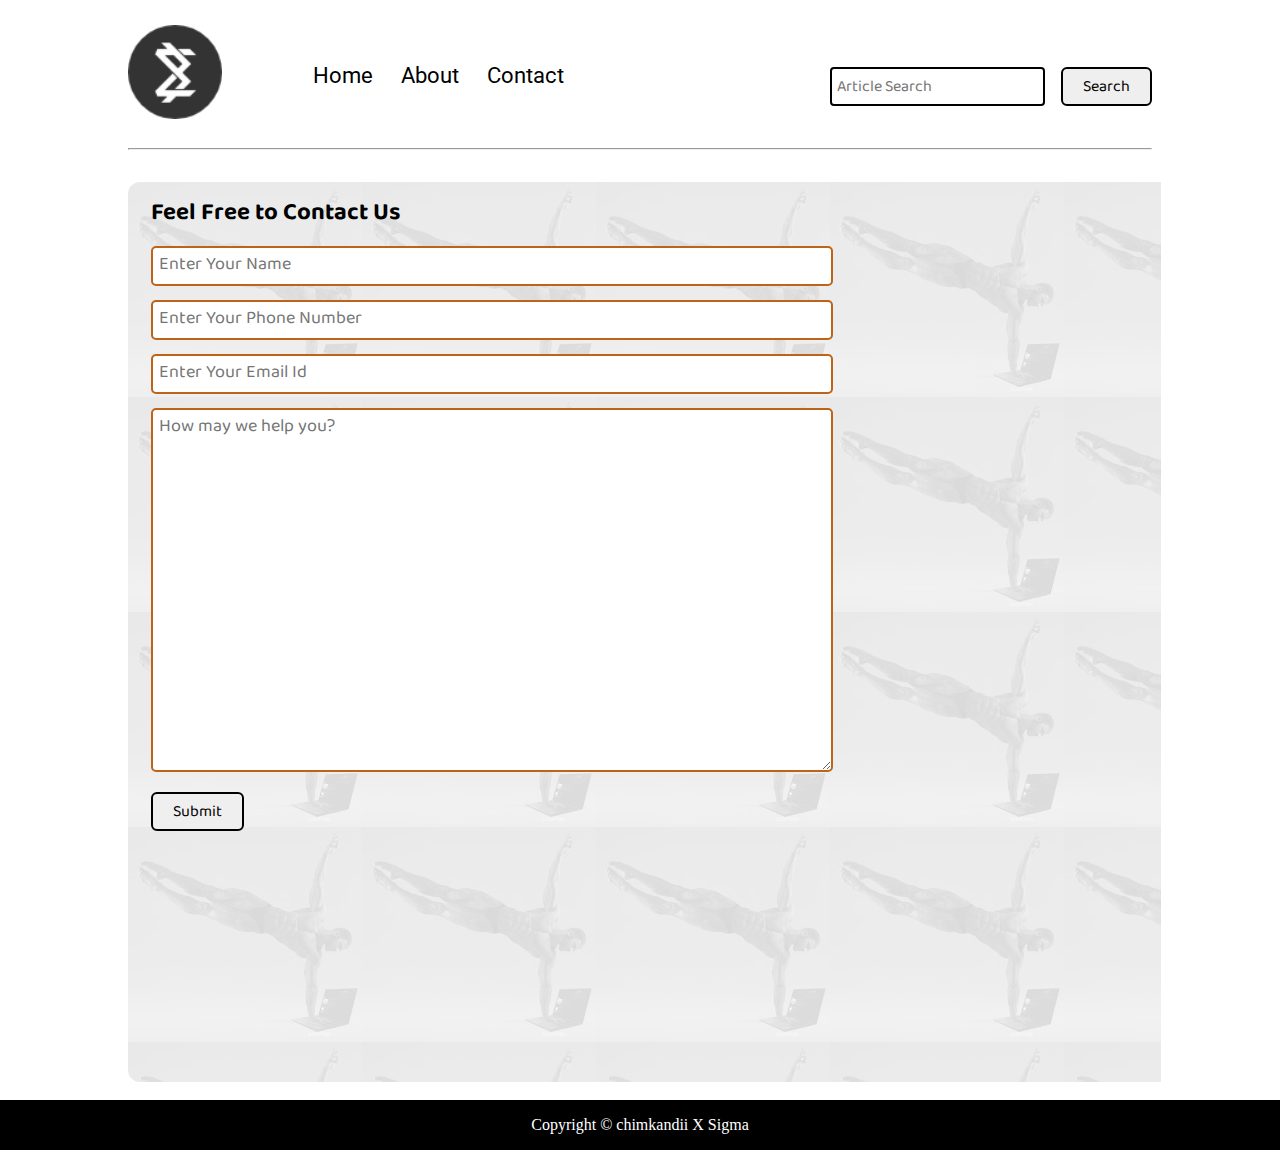
<file: Sigma-Blog/contact.html>
<!DOCTYPE html>
<html lang="en">
<head>
    <meta charset="UTF-8">
    <meta name="viewport" content="width=device-width, initial-scale=1.0">
    <link rel="stylesheet" href="css/utils.css">
    <link rel="stylesheet" href="css/style.css">
    <link rel="stylesheet" href="css/contact.css">
    <link rel="stylesheet" href="css/mobile.css">
    <title>Σ Sigma-Blogs</title>
</head>
<body>
    <nav class="navigation max-width-1 m-auto">
        <div class="nav-left">
            <a href="/">
                <span><img src="img/logo.png" width="94px" alt=""></span>
            </a>
            <ul>
                <li><a href="/">Home</a></li>
                <li><a href="#">About</a></li>
                <li><a href="/contact.html">Contact</a></li>
            </ul>
        </div>
        <div class="nav-right">
            <form action="/search.html" method="get">
                <input class="form-input" type="text" name="query" placeholder="Article Search">
                <button class="btn">Search</button>
            </form>

        </div>

    </nav>
    <div class="max-width-1 m-auto">
        <hr>
    </div>
    <div class="contact-content font1 max-width-1 m-auto">
        <div class="max-width-1 m-auto mx-1">
            <h2>Feel Free to Contact Us</h2>
            <div class="contact-form">
                <div class="form-box">
                    <input type="text" placeholder="Enter Your Name">
                </div>
                <div class="form-box">
                    <input type="text" placeholder="Enter Your Phone Number">
                </div>
                <div class="form-box">
                    <input type="text" placeholder="Enter Your Email Id">
                </div>
                <div class="form-box">
                    <textarea name="" id="" cols="30" rows="10" placeholder="How may we help you?"></textarea>
                </div>
                <div class="form-box">
                    <button class="btn">Submit</button>
                </div>

            </div>
        </div>

    </div>
 

   

    <div class="footer">
        <p>Copyright &copy; chimkandii X Sigma </p> 
    </div>
</body>
</html>
</file>
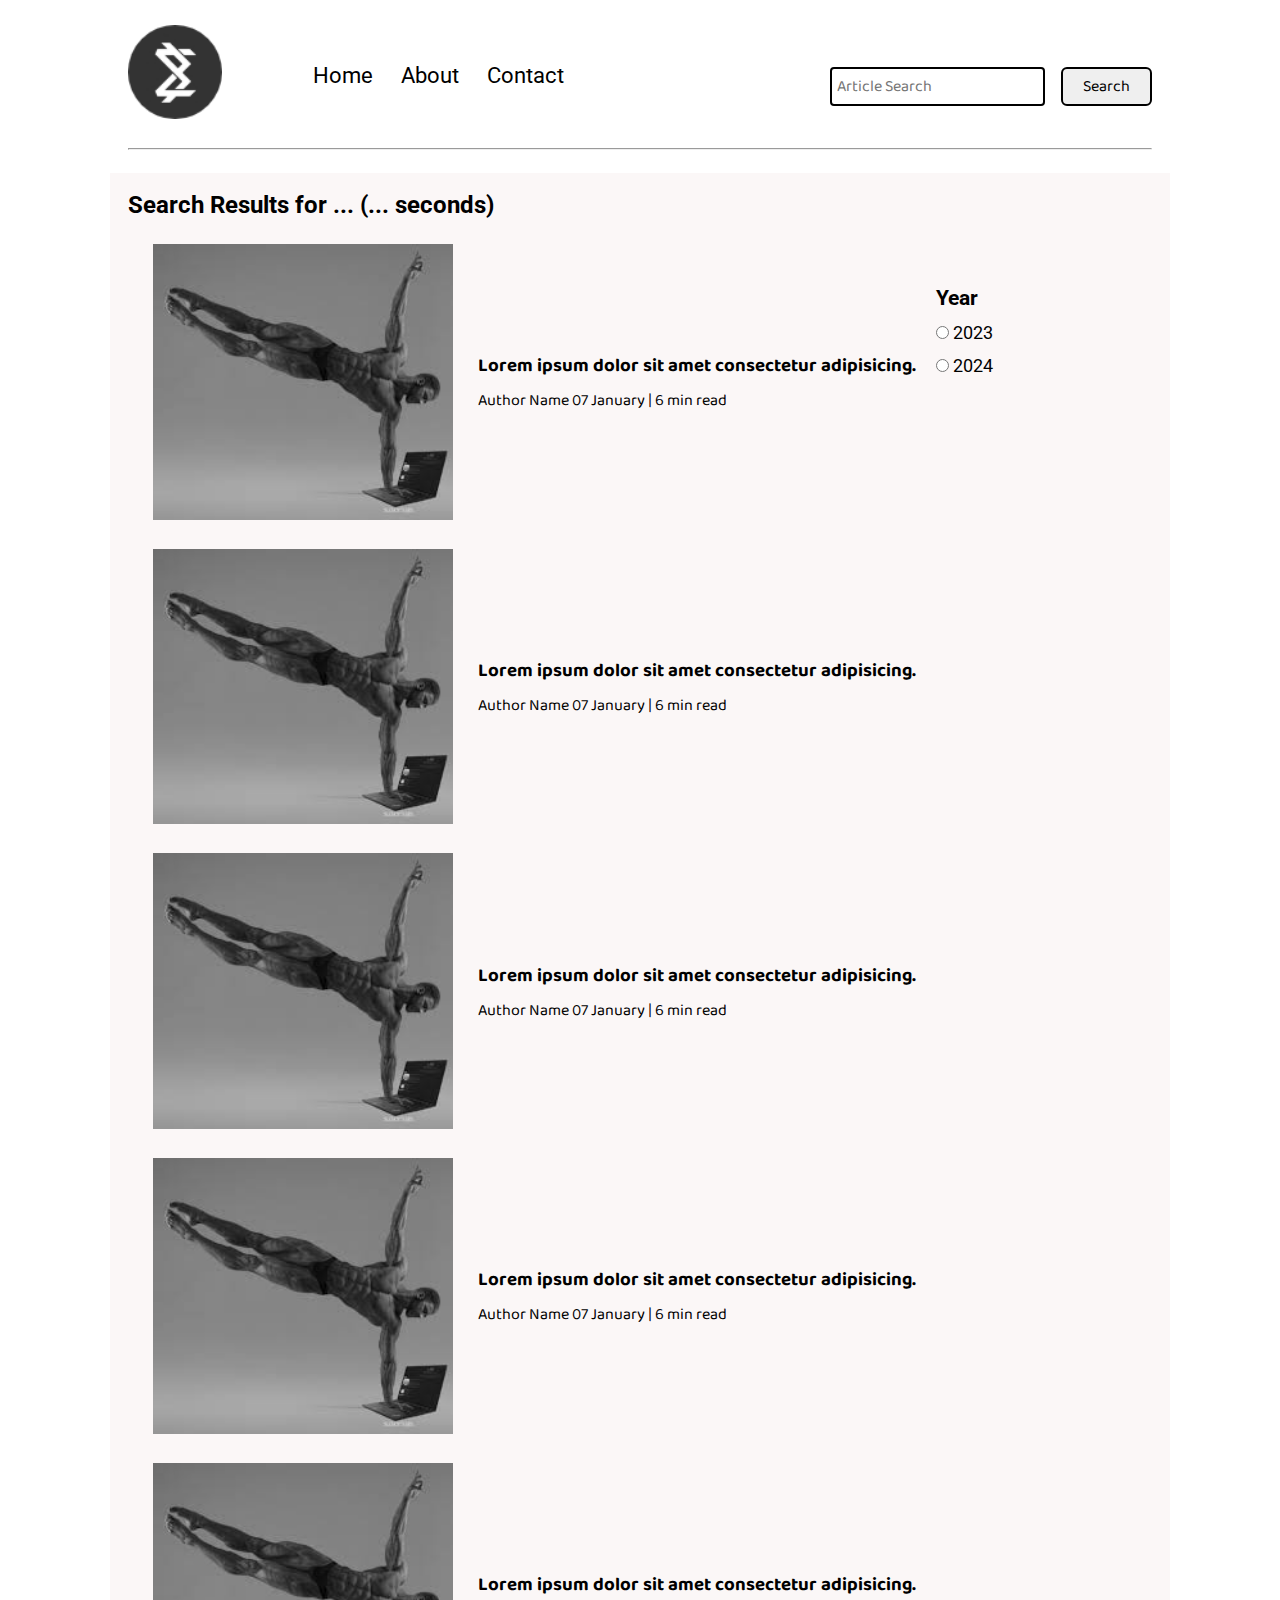
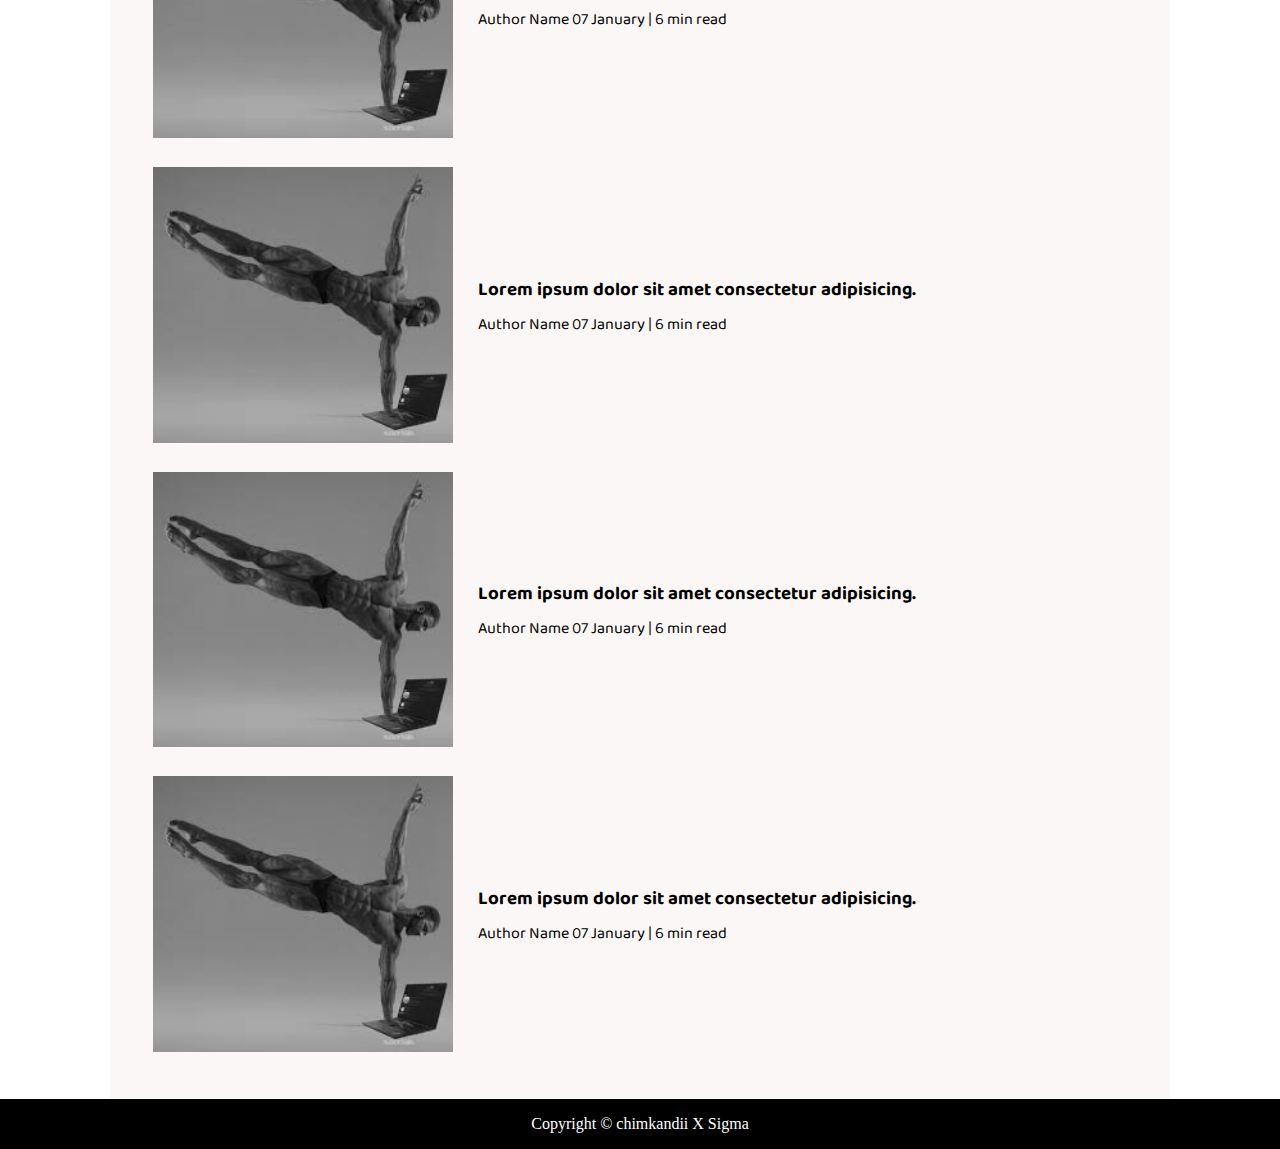
<file: Sigma-Blog/search.html>
<!DOCTYPE html>
<html lang="en">
<head>
    <meta charset="UTF-8">
    <meta name="viewport" content="width=device-width, initial-scale=1.0">
    <link rel="stylesheet" href="css/utils.css">
    <link rel="stylesheet" href="css/style.css">
    <link rel="stylesheet" href="css/mobile.css">
    <title>Σ Sigma-Blogs</title>
</head>
<body>
    <nav class="navigation max-width-1 m-auto">
        <div class="nav-left">
            <a href="/">
                <span><img src="img/logo.png" width="94px" alt=""></span>
            </a>
            <ul>
                <li><a href="/">Home</a></li>
                <li><a href="#">About</a></li>
                <li><a href="/contact.html">Contact</a></li>
            </ul>
        </div>
        <div class="nav-right">
            <form action="/search.html" method="get">
                <input class="form-input" type="text" name="query" placeholder="Article Search">
                <button class="btn">Search</button>
            </form>

        </div>

    </nav>
 

    <div class="max-width-1 m-auto"><hr></div>
    <div class="home-articles max-width-1 m-auto font2">
        
        <h2>Search Results for ... (... seconds)</h2>
        <div class="year-box adjust-year">
            <div>
                <h3>Year </h3>
            </div>
            <div>
                <input type="radio" name="year" id=""> 2023
            </div>
            <div>
                <input type="radio" name="year" id=""> 2024
            </div>
        </div>
        <div class="home-article">
            <div class="home-article-img">
                <img src="img/download.jpeg" alt="article">
            </div>
            <div class="home-article-content font1">
                <a href="/blogpost.html"><h3>Lorem ipsum dolor sit amet consectetur adipisicing.</h3></a>
                
                <span>Author Name</span>
                <span>07 January | 6 min read</span>
            </div>
        </div>
        <div class="home-article">
            <div class="home-article-img">
                <img src="img/download.jpeg" alt="article">
            </div>
            <div class="home-article-content font1">
                <a href="/blogpost.html"><h3>Lorem ipsum dolor sit amet consectetur adipisicing.</h3></a>
                
                <span>Author Name</span>
                <span>07 January | 6 min read</span>
            </div>
        </div>
        <div class="home-article">
            <div class="home-article-img">
                <img src="img/download.jpeg" alt="article">
            </div>
            <div class="home-article-content font1">
                <a href="/blogpost.html"><h3>Lorem ipsum dolor sit amet consectetur adipisicing.</h3></a>
                
                <span>Author Name</span>
                <span>07 January | 6 min read</span>
            </div>
        </div>
        <div class="home-article">
            <div class="home-article-img">
                <img src="img/download.jpeg" alt="article">
            </div>
            <div class="home-article-content font1">
                <a href="/blogpost.html"><h3>Lorem ipsum dolor sit amet consectetur adipisicing.</h3></a>
                
                <span>Author Name</span>
                <span>07 January | 6 min read</span>
            </div>
        </div>
        <div class="home-article">
            <div class="home-article-img">
                <img src="img/download.jpeg" alt="article">
            </div>
            <div class="home-article-content font1">
                <a href="/blogpost.html"><h3>Lorem ipsum dolor sit amet consectetur adipisicing.</h3></a>
                
                <span>Author Name</span>
                <span>07 January | 6 min read</span>
            </div>
        </div>
        <div class="home-article">
            <div class="home-article-img">
                <img src="img/download.jpeg" alt="article">
            </div>
            <div class="home-article-content font1">
                <a href="/blogpost.html"><h3>Lorem ipsum dolor sit amet consectetur adipisicing.</h3></a>
                
                <span>Author Name</span>
                <span>07 January | 6 min read</span>
            </div>
        </div>
        <div class="home-article">
            <div class="home-article-img">
                <img src="img/download.jpeg" alt="article">
            </div>
            <div class="home-article-content font1">
                <a href="/blogpost.html"><h3>Lorem ipsum dolor sit amet consectetur adipisicing.</h3></a>
                
                <span>Author Name</span>
                <span>07 January | 6 min read</span>
            </div>
        </div>
        <div class="home-article">
            <div class="home-article-img">
                <img src="img/download.jpeg" alt="article">
            </div>
            <div class="home-article-content font1">
                <a href="/blogpost.html"><h3>Lorem ipsum dolor sit amet consectetur adipisicing.</h3></a>
                
                <span>Author Name</span>
                <span>07 January | 6 min read</span>
            </div>
        </div>
         
    </div>

    <div class="footer">
        <p>Copyright &copy; chimkandii X Sigma </p>
    </div>
</body>
</html>
</file>
<file: Anime1/style.css>
@import url('https://fonts.googleapis.com/css2?family=Alegreya+Sans:wght@300&family=Ubuntu:wght@300;400&display=swap');
@import url('https://fonts.googleapis.com/css2?family=Dongle&family=Mulish:wght@200&family=Nunito:wght@200&family=Rubik:wght@300&family=Zen+Kurenaido&display=swap');

*{
    margin: 0;
    padding: 0;
}

body{
    background-color: #0b0c2a;
    color: white;
    width: 100vw;
}

/* Other tools section */
::selection{
    background: rgb(255, 188, 188);
    color: black;
}
::-webkit-scrollbar-track{
    -webkit-appearance: none;
}
::-webkit-scrollbar{
    width: 10px;
}
::-webkit-scrollbar-thumb{
    border-radius: 10px;
    background: white;
}

/*Navbar section */
#Navbar{
    display: flex;
    justify-content: center;
    background-color: rgb(20, 24, 26);
    color: white;
    align-items: center;
    font-family: 'Ubuntu', sans-serif;
}
#Other-Navbar{
    display: none;
    flex-direction: column;
    position: absolute;
    top: 50px;
    left: 10%;
    background: white;
    justify-content: center;
    width: 80vw;
    height: 200px;
    transition: all .5s linear;
    margin-left: auto;
    margin-right: auto;
}
#Other-Navbar ul{
    margin: 12px;
}
#Other-Navbar ul li{
    list-style: none;
    margin: 7px;
}
#Other-Navbar ul li a{
    text-decoration: none;
    color: black;

}
.show{
    display: flex !important;
}

#logo{
    width: 40px;
    height: 40px;
    position: absolute;
    left: 0;
    top: 5px;
}
#Navbar ul{
    display: flex;
    margin: 12px;
}
#Navbar ul li{
    list-style: none;
    margin: 0 12px;
}
#Navbar ul li a {
    text-decoration: none;
    color: white;
    font-size: 1.1em;
}

#categories{
    height: 26px;
}
#drop-down-box{
    display: none;
    position: absolute;
    min-width: 160px;
    border-radius: 3px;
    z-index: 1;
    background-color: #f1f1f1;
    top: 5.5%;
    left: 46.5%;
    box-shadow: 0 0 16px 0px rgba(0, 0, 0, 0.2);

}
#drop-down-box a {
    display: block;
    text-decoration: none;
    color: black;
    padding: 12px 16px;
}
#drop-down-box a:hover{
    background: #ddd;
    border-radius: 3px;
}

#categories:hover #drop-down-box{
    display: block;
}

#other-opt{
    position: absolute;
    right: 0;
    margin: 0 12px;
    display: flex;
    align-items: center;
}


.Othersearch{
    background: white;
    border-radius: 20px;
    height: 20px;
    color: black;
    padding: 5px 8px;
    position: relative;
    box-shadow: 0 0 5px rgba(0, 0, 0, 0.2);
    margin-left: 15px !important;
}
.Othersearch button{
    padding: 7px ;
    border-radius: 2px;
    border: 1px solid rgb(255, 255, 255);
    outline: none;
    cursor: pointer;
    margin: 10px;
    background: rgb(68, 68, 68);
    color: white;
}

.search{
    background: white;
    border-radius: 20px;
    height: 20px;
    color: black;
    padding: 5px 8px;
    position: relative;
    box-shadow: 0 0 5px rgba(0, 0, 0, 0.2);
}
#other-opt button{
    padding: 7px ;
    border-radius: 2px;
    border: 1px solid rgb(255, 255, 255);
    outline: none;
    cursor: pointer;
    margin: 10px;
    background: rgb(68, 68, 68);
    color: white;
}
#other-opt i{
    cursor: pointer;
    background: #0b0c2a;
    border-radius: 50%;
    color: white;
    position: absolute;
    padding: 5px;
    top: 2px;
    right: 2px;
}
.Othersearch input{
    outline: none;
    border: 1px solid white;
    border-radius: 30px;
    border: none;
}
.Othersearch input::-webkit-search-cancel-button{
    -webkit-appearance: none;
    background: url("./image/times-circle-solid.svg");
    width: 1em;
    height: 1em;
    opacity: .2;
    cursor: pointer;
}
#other-opt input{
    outline: none;
    border: 1px solid white;
    border-radius: 30px;
    border: none;
}
#other-opt input::-webkit-search-cancel-button{
    -webkit-appearance: none;
    background: url("./image/times-circle-solid.svg");
    width: 1em;
    height: 1em;
    opacity: .2;
    cursor: pointer;
}
#Menu-Btn{
    position: absolute;
    right: 0;
    top: 15px;
    width: 25px;
    margin-right: 30px;
    filter: invert(100);
    display: none;
}
/* Navbar section */




/* Slide section */
.slides-box{
    display: flex;
    align-items: center;
    justify-content: center;
    height: 100%;
    width: 100%;
    margin-left: auto;
    margin-right: auto;
}

.slider{
  width: 1134px;
  height: 500px;
  border-radius: 4px;
  overflow: hidden;
}

.slides{
  width: 500%;
  height: 500px;
  display: flex;
  
}

.slides input{
  display: none;
}

.slide{
  width: 20%;
  transition: 2s;
  
}

.slide img{
  width: 1245px;
  height: 500px;
}

.first{
    animation-name: slide;
    animation-iteration-count: infinite;
    animation-duration: 25s;
    background: url('./image/nauto banner.jpg') ;
    background-repeat: no-repeat;
    background-size: cover;
    background-position: top center;
}
.second{
    background: url('./image/fate long banner.png') ;
    background-repeat: no-repeat;
    background-size: cover;
    background-position: top center
}
.third{
    background: url('./image/Goku banner.jpg') ;
    background-repeat: no-repeat;
    background-size: cover;
    background-position: top center
}
@keyframes slide {
    0%{
        margin-left: 0;
    }
    16%{
        margin-left: 0;
    }
    32%{
        margin-left: -20%;
    }
    48%{
        margin-left: -20%;
    }
    64%{
        margin-left: -40%;
    }
    80%{
        margin-left: -40%;
    }
    100%{
        margin-left: 0;
    }
}
/* Slide section */



/* Show section */
#AllBanners{
    display: flex;
    align-items: center;
    justify-content: center;
    height: 100%;
    width: 100%;
    margin-left: auto;
    margin-right: auto;
    flex-wrap: wrap;
}
#primaryMainContainer{
    /* width: 100%; */
    display: grid;
    grid-template-columns:auto auto;
}
#contentBanners{
    width: 769px;
}

/* Other Banners  */

/* All shows banners  */
#MainContainer{
    display: flex;
    justify-content: center;
    margin-top: 50px;
    flex-direction: column;

}
#Heading-box{
    display: grid;
    grid-template-columns: auto auto;
    border-left: 5px solid red;
    height: 12%;
    padding: 0 12px;
    align-items: center;
}
.heading{
    font-size: 1.6em;
    font-family: 'Zen Kurenaido', sans-serif;
    font-weight: bold;
    
}
.viewAll {
    font-family: 'Mulish', sans-serif;
    position: relative;
    left: 35%;
    font-weight: bold;
    font-size: 1.1em;
    cursor: pointer;
    width: 82px;
    
}
#Banners-container{
    margin-top: 19px;
    width: 770px;
    flex-wrap: wrap;
    display: flex;
}
#Banners-container img{
    width: 217px;
    border-radius: 5px;
    margin-right:20px;
    margin-top: 12px;
    cursor: pointer;
}

.Image-Name{
    position: relative;
    color: white;
    width: 217px;
    padding-right: 30px;
}
.ep{
    background: red;
    color: white;
    padding: 2px 12px;
    border-radius: 3px;
    position: absolute;
    display: inline-block;
    top: 25px;
    left: 10px;
    font-size: 0.9em;
    font-family: 'Ubuntu', sans-serif;
}
.comments{
    background: rgb(46, 46, 46);
    padding: 2px 8px;
    border-radius: 3px;
    position: absolute;
    top: 300px;
    left: 10px;
    font-size: 0.9em;
    font-family: 'Ubuntu', sans-serif;
}
.watch{
    background: rgb(46, 46, 46);
    padding: 2px 8px;
    position: absolute;
    top: 300px;
    left: 135px;
    border-radius: 3px;
    font-size: 0.9em;
    font-family: 'Ubuntu', sans-serif;
}
.content-type{
    display: flex;
    height: 13px;
    margin: 20px 0 10px 0;
}
.action{
    display: flex;
    background: rgb(49, 49, 49);
    border-radius: 17px;
    padding: 6px 3px;
    font-size: 1em;
    font-family: 'Dongle', sans-serif;
    align-items: center;
}
.adventure{
    display: flex;
    background: rgb(49, 49, 49);
    border-radius: 17px;
    padding: 6px 3px;
    font-size: 1em;
    margin-left: 12px;
    font-family: 'Dongle', sans-serif;
    align-items: center;
}
.show-name{
    font-size: 1.4em;
    font-family: 'Nunito', sans-serif;
    cursor: pointer;
    margin-bottom: 30px;
}
/* Show section */



/* News section */
#LatestNews {
    position: relative;
    right: 0;
    top: 0;
    margin-top: 50px;
}
#LatestNewsSection{
    width: 364px;
    top: 0;
    float: left;
}
.insideLatestNews{
    width: 364px;
}
#Heading-box2{
    display: grid;
    grid-template-columns: auto auto;
    border-left: 5px solid red;
    padding: 0 12px;
    align-items: center;

}
.headingInNews{
    font-size: 1.6em;
    font-family: 'Zen Kurenaido', sans-serif;
    font-weight: bold;
}
.viewAllInNews{
    font-family: 'Mulish', sans-serif;
    position: relative;
    left: 35%;
    font-weight: bold;
    font-size: 1.1em;
    cursor: pointer;
}
#LatestNewses{
    margin-top: 30px;
}
#ImageOfNews{
    margin-top: 16px;
    width: 364px;
    position: relative;
}
#ImageOfNews img{
    width: 364px;
    border-radius: 10px;
}

.name{
    position: absolute;
    bottom: 30px;
    left: 10px;
    font-size: 1.4em;
    font-family: 'Rubik', sans-serif;
    font-weight: bold;
}
.epInNews{
    background: red;
    color: white;
    padding: 2px 12px;
    border-radius: 3px;
    position: absolute;
    display: inline-block;
    top: 10px;
    left: 10px;
    font-size: 0.9em;
    font-family: 'Ubuntu', sans-serif;
}
.watchInNews{
    position: absolute;
    right: 50px;
    top: 10px;
    background: rgb(46, 46, 46);
    padding: 2px 8px;
    position: absolute;
    border-radius: 3px;
    font-size: 0.9em;
    font-family: 'Ubuntu', sans-serif;
}
/* News section */

@media only screen and (max-width:1132px) {

    .slider{
        width: 860px;
    }


    #contentBanners{
        width: 537px;
        flex-wrap: wrap;
    }
    .Image-Name{
        padding-right: 12px;
        width: 167px;
    }

    #ImageOfNews{
        width: 300px;
    }
    #ImageOfNews img{
        width: 300px;
    }
    #Banners-container{
        width: 537px;
    }
    #Banners-container img{
        width: 167px;
    }

    .comments{
        top: 231px;
    }
    .watch{
        width: 53px;
        top: 231px;
        left: 91px;
    }


    #LatestNews{
        margin-left: 30px;
    }
    #LatestNewsSection{
        width: 300px;
    }
}
@media only screen and  (max-width:900px){
    #Menu-Btn{
        display: block;
    }
    #other-opt button{
        margin-right: 70px;
        
    }
    #Navbar ul li{
        display: none;
    }
    #search{
        display: none;
    }
    .search{
        display: none;
    }

    .slider{
        width: 700px;
    }
    .slider img{
        width: 621px;
        height: 307px;
    }

    #contentBanners{
        width: 700px;
        flex-wrap: wrap;
    }


    #primaryMainContainer{

        grid-template-columns:auto ;
        grid-template-rows: auto auto;
    }
    #Banners-container{
        width: 700px;
    }




    .Image-Name{
        padding-right: 12px;
        width: 163px;
    }
}

@media only screen and  (max-width:730px){
    .slider{
        width: 540px;
    }
    .search{
        right: 49px;
    }
    #contentBanners{
        width: 540px;
        flex-wrap: wrap;
    }
    #Banners-container{
        width: 540px;
    }
}
@media only screen and  (max-width:550px){
    .slider{
        width: 380px;
        height: 400px;
    }
    .search{
        right: 16px;
    }
    #contentBanners{
        width: 380px;
        flex-wrap: wrap;
    }
    #Banners-container{
        width: 380px;
    }

    .Image-Name{
        padding-right: 12px;
        width: 178px;
    }
    #Banners-container img{
        width: 182px;
    }
}
@media only screen and  (max-width:400px){
    .slider{
        width: 290px;
        height: 250px;
    }
    #other-opt{
        display: none;
    }
    #Menu-Btn{
        display: block;

    }
    #contentBanners{
        width: 300px;
        flex-wrap: wrap;
        margin: auto;
    }
    #Banners-container{
        width: 300px;
        margin: auto;
    }
    .Image-Name{
        padding-right: 12px;
        width: 138px;
    }
    #Banners-container img{
        width: 140px;
    }
    #Heading-box{
        font-size: 0.9em;
    }

    .comments{
        top: 195px;
        font-size: 11px;
    }
    .watch{
        width: 44px;
        top: 195px;
        left: 72px;
        font-size: 11px;
    }
    #LatestNews{
        margin-left: 0px;
    }
    #LatestNewsSection{
        width: 270px;
    }
}

@media only screen and  (max-width:310px){
    #contentBanners{
        width: 290px;
        flex-wrap: wrap;
        margin: auto;
    }
    #Banners-container{
        width: 290px;
        margin: auto;
    }

    .Image-Name{
        padding-right: 12px;
        width: 200px;
        margin: 0 auto;
    }
    #Banners-container img{
        width: 200px;
    }

    .comments{
        top: 283px;
        font-size: 15px;
    }
    .watch{
        width: 55px;
        top: 283px;
        left: 119px;
        font-size: 15px;
    }
    .viewAllInNews{
        max-width: 83px;
    }
}
</file>
<file: Sigma-Blog/css/utils.css>
@import url("https://fonts.googleapis.com/css2?family=Roboto&display=swap");
@import url("https://fonts.googleapis.com/css2?family=Baloo+Bhaina+2:wght@500&display=swap");
:root { 
  --main-bg-color: #bd6418;
  --font1: "Baloo Bhaina 2", cursive;
  --font2: "Roboto", sans-serif;
}

.center{
  text-align: center
}

.font1 {
  font-family: var(--font1);
}
.font2 {
  font-family: var(--font2);
}

.max-width-1 {
  max-width: 80vw;
}

.max-width-2 {
  max-width: 60vw;
}

.m-auto {
  margin: auto;
}

.mx-1{
  margin-left: 23px;
  margin-right: 23px;
}

.my-2{
  margin-top: 32px;
  margin-bottom: 32px;
}

.btn {
  padding: 0px 20px;
  padding-top: 3px;
  border: 2px solid black;
  border-radius: 6px;
  font-family: var(--font1);
  font-size: 16px;
  cursor: pointer;
  transition: all 0.3s ease-in-out;
}

.btn:hover {
  color: white;
  background: var(--main-bg-color);
}

.form-input {
  padding: 0px 5px;
  padding-top: 3px;
  font-size: 16px;
  border: 2px solid black;
  border-radius: 4px;
  margin: 0 13px;
  font-family: var(--font1);
}

.form-box input, textarea{
  width: 52vw;
  padding: 0px 6px;
  margin: 7px 0;
  font-size: 18px;
  font-family: var(--font1);
  border: 2px solid var(--main-bg-color);
    border-radius: 5px;
}
</file>
<file: Sigma-Blog/css/style.css>
* {
  margin: 0;
  padding: 0; 
}

.navigation {
  margin-top: 25px;
  font-family: var(--font1);
  /* height: 74px;  */
  display: flex;
  justify-content: space-between;
  align-items: center;
}

.nav-left {
  display: flex;
}

.nav-left span {
  font-size: 35px;
  padding-top: 10px;
}

.nav-left ul {
  display: flex;
  align-items: center;
  margin: 0 77px;
  font-size: 22px;
  padding-bottom: 23px;
}

.nav-left ul li {
  list-style: none;
  margin: 0 14px;
  font-family: var(--font2);
  transition: all 0.3s ease-in-out;
}

.nav-left ul li a {
  text-decoration: none;
  color: black;
}

.nav-left ul li a:hover {
  color: var(--main-bg-color);
  font-weight: bolder;
}

.content {
  height: 100%;
  display: flex;
  margin-top: 32px;
  padding: 9px;
  position: relative;
}

.content::after {
  content: "";
  background-image: url("../img/download1.jpeg");
  position: absolute;
  width: 100%;
  height: inherit;
  opacity: 0.15;
  border-radius: 12px;
}

.content-left {
  font-family: var(--font1);
  display: flex;
  flex-direction: column;
  justify-content: center;
  padding: 49px;
  z-index: 1;
}

.content-right {
  display: flex;
  align-items: center;
  justify-content: center;
}

.content-right img {
  height: 355px;
  border: 2px solid black;
  border-radius: 200px;
}

.home-articles {
  padding: 18px;
  background-color: rgb(248, 239, 239, 0.5);
  margin-top: 23px;
  position: relative;
}

.year-box {
  position: absolute;  
  right: 0px;
  top: 100px;
  width: 234px;
  height: 255px;
  font-size: 18px;
}

.year-box div {
  margin: 12px 0px;
}

.home-article {
  display: flex;
  margin: 25px;
}

.home-article img {
  width: 300px;
}

.home-article-content {
  align-self: center;
  padding: 25px;
}

.home-article-content a {
  text-decoration: none;
  color: black;
}
/* .home-articles{} */
.footer {
  height: 50px;
  background-color: #000;
  display: flex;
  align-items: center;
  justify-content: center;
  color: white;
  flex-direction: column;
}

.footer a {
  color: white;
}
</file>
<file: Sigma-Blog/css/mobile.css>
@media screen and (max-width: 1200px) {
  .navigation {
    flex-direction: column;
    margin-bottom: 23px;
  }

  .nav-left {
    flex-direction: column;
    text-align: center;
  }

  .content-right {
    display: none;
  }

  .home-article {
    flex-direction: column;
  }

  .home-article-img {
    text-align: center;
  }

  .year-box {
    top: 25px;
    left: 60vw;
    font-size: 11px;
    display: flex;
  }

  .year-box div {
    padding: 0 3px;
    margin: 0;
  }

  .home-article img {
    width: 70vw;
  }
  .form-input {
    width: 50%;
  }
  .form-box input,
  textarea {
    width: 66vw;
  }
  .row {
    flex-direction: column;
  }
  .social {
    padding: 0;
  }
  .post-img {
    height: auto;
  }
  .adjust-year {
    position: static;
    height: auto;
    padding: 12px 0px;
    display: flex;
    justify-content: flex-end;
    width: 100%;
  }
}
</file>
<file: travel_website/about us/style.css>
*{
    margin: 0;
    padding: 0;
    font-family: "Open Sans",sans-serif;
    box-sizing: border-box;
}

body{
    min-height: 100vh;
    display: flex;
    align-items: center;
    justify-content: center;
    background-color: #f1f1f1;
}

.about-section{
    background: url(pic.jpg) no-repeat left;
    background-size: 55%;
    background-color: #fdfdfd;
    overflow: hidden;
    padding: 100px 0;
}

.inner-container{
    width: 55%;
    float: right;
    background-color: #fdfdfd;
    padding: 150px;
}

.inner-container h1{
    margin-bottom: 30px;
    font-size: 30px;
    font-weight: 900;
}

.text{
    font-size: 13px;
    color: #545454;
    line-height: 30px;
    text-align: justify;
    margin-bottom: 40px;
}

.skills{
    display: flex;
    justify-content: space-between;
    font-weight: 700;
    font-size: 13px;
}

@media screen and (max-width:1200px){
    .inner-container{
        padding: 80px;
    }
}

@media screen and (max-width:1000px){
    .about-section{
        background-size: 100%;
        padding: 100px 40px;
    }
    .inner-container{
        width: 100%;
    }
}

@media screen and (max-width:600px){
    .about-section{
        padding: 0;
    }
    .inner-container{
        padding: 60px;
    }
}
</file>
<file: Sigma-Blog/css/blogpost.css>
.post-img{
    height: 404px;
    overflow: hidden; 
}
.post-img img{
    width: 100%;
}
.blog-post-content{
    /* background-color: rebeccapurple; */
}
.blog-post-content h1{
    text-align: center;
}
.blog-post-content p{
    font-size: 18px; 
}

.row{
    display: flex;
}
.more-post{
    flex-direction: column; 
    align-items: center;
}
.blogpost-meta{ 
    display: flex;
    justify-content: space-between;
}

.author-info{
    margin: 12px 0;
}
.author-info div{
    padding: 4px 0px;
    font-family: var(--font2);
}
.social{
    padding-right: 53px;
    align-self: center;
    cursor: pointer;
}
</file>
<file: Sigma-Blog/css/contact.css>
.contact-content{  
    height: 100vh;
    margin-top: 32px;
    padding: 9px;
    position: relative; 
    overflow: hidden;
  }
  
  .contact-content::after {
    content: "";
    background-image: url("../img/download.jpeg");
    position: absolute;
    top:0;
    width: 100%;
    height: inherit;
    opacity: 0.15;
    border-radius: 12px;
    z-index: -1;
  }
</file>
